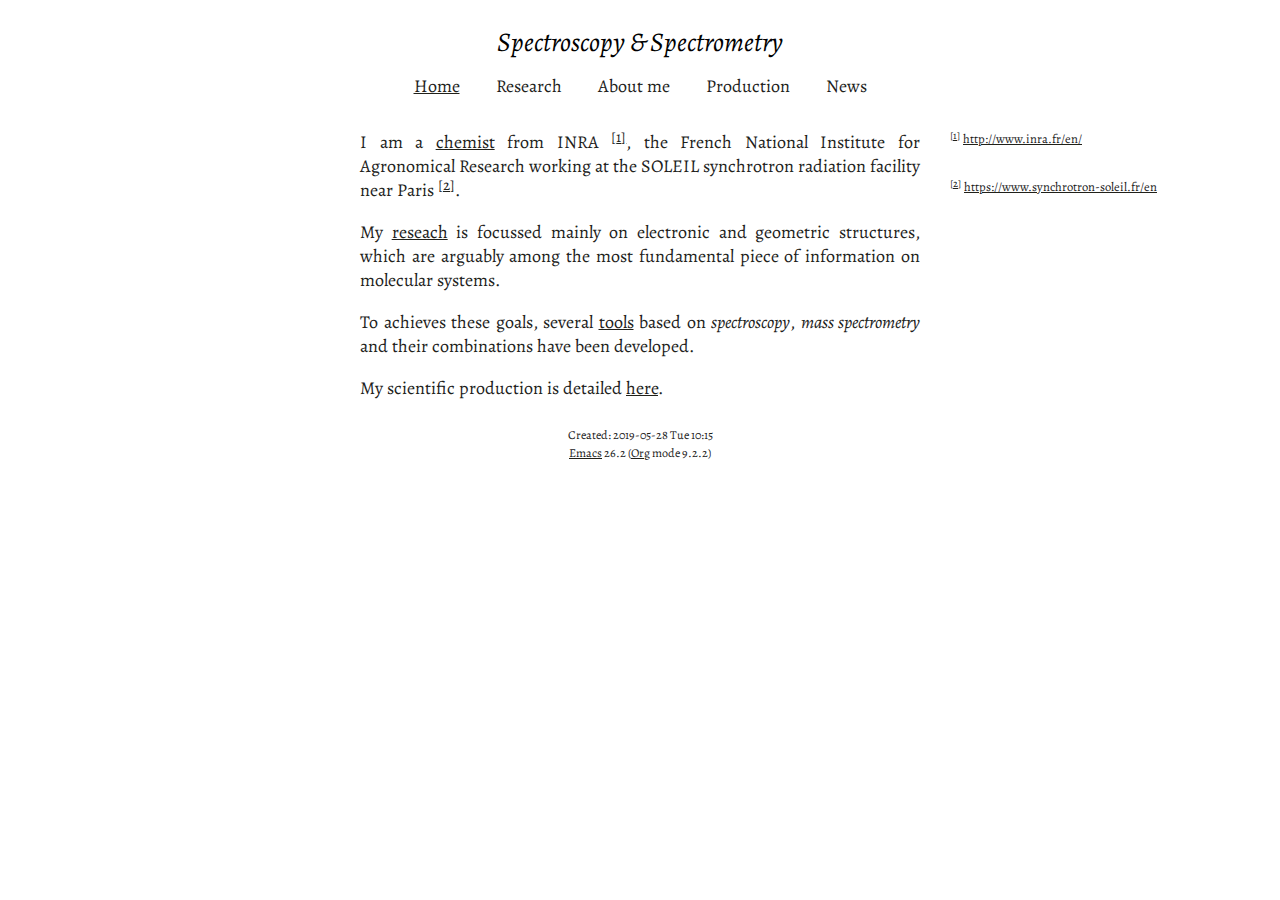
<file: index.html>
<!DOCTYPE html>
<html lang="en">
<head>
<!-- 2019-05-28 Tue 10:15 -->
<meta charset="utf-8">
<meta name="viewport" content="width=device-width, initial-scale=1">
<title>Alexandre Giuliani</title>
<meta name="generator" content="Org mode">
<style type="text/css">
 <!--/*--><![CDATA[/*><!--*/
  .title  { text-align: center;
             margin-bottom: .2em; }
  .subtitle { text-align: center;
              font-size: medium;
              font-weight: bold;
              margin-top:0; }
  .todo   { font-family: monospace; color: red; }
  .done   { font-family: monospace; color: green; }
  .priority { font-family: monospace; color: orange; }
  .tag    { background-color: #eee; font-family: monospace;
            padding: 2px; font-size: 80%; font-weight: normal; }
  .timestamp { color: #bebebe; }
  .timestamp-kwd { color: #5f9ea0; }
  .org-right  { margin-left: auto; margin-right: 0px;  text-align: right; }
  .org-left   { margin-left: 0px;  margin-right: auto; text-align: left; }
  .org-center { margin-left: auto; margin-right: auto; text-align: center; }
  .underline { text-decoration: underline; }
  #postamble p, #preamble p { font-size: 90%; margin: .2em; }
  p.verse { margin-left: 3%; }
  pre {
    border: 1px solid #ccc;
    box-shadow: 3px 3px 3px #eee;
    padding: 8pt;
    font-family: monospace;
    overflow: auto;
    margin: 1.2em;
  }
  pre.src {
    position: relative;
    overflow: visible;
    padding-top: 1.2em;
  }
  pre.src:before {
    display: none;
    position: absolute;
    background-color: white;
    top: -10px;
    right: 10px;
    padding: 3px;
    border: 1px solid black;
  }
  pre.src:hover:before { display: inline;}
  /* Languages per Org manual */
  pre.src-asymptote:before { content: 'Asymptote'; }
  pre.src-awk:before { content: 'Awk'; }
  pre.src-C:before { content: 'C'; }
  /* pre.src-C++ doesn't work in CSS */
  pre.src-clojure:before { content: 'Clojure'; }
  pre.src-css:before { content: 'CSS'; }
  pre.src-D:before { content: 'D'; }
  pre.src-ditaa:before { content: 'ditaa'; }
  pre.src-dot:before { content: 'Graphviz'; }
  pre.src-calc:before { content: 'Emacs Calc'; }
  pre.src-emacs-lisp:before { content: 'Emacs Lisp'; }
  pre.src-fortran:before { content: 'Fortran'; }
  pre.src-gnuplot:before { content: 'gnuplot'; }
  pre.src-haskell:before { content: 'Haskell'; }
  pre.src-hledger:before { content: 'hledger'; }
  pre.src-java:before { content: 'Java'; }
  pre.src-js:before { content: 'Javascript'; }
  pre.src-latex:before { content: 'LaTeX'; }
  pre.src-ledger:before { content: 'Ledger'; }
  pre.src-lisp:before { content: 'Lisp'; }
  pre.src-lilypond:before { content: 'Lilypond'; }
  pre.src-lua:before { content: 'Lua'; }
  pre.src-matlab:before { content: 'MATLAB'; }
  pre.src-mscgen:before { content: 'Mscgen'; }
  pre.src-ocaml:before { content: 'Objective Caml'; }
  pre.src-octave:before { content: 'Octave'; }
  pre.src-org:before { content: 'Org mode'; }
  pre.src-oz:before { content: 'OZ'; }
  pre.src-plantuml:before { content: 'Plantuml'; }
  pre.src-processing:before { content: 'Processing.js'; }
  pre.src-python:before { content: 'Python'; }
  pre.src-R:before { content: 'R'; }
  pre.src-ruby:before { content: 'Ruby'; }
  pre.src-sass:before { content: 'Sass'; }
  pre.src-scheme:before { content: 'Scheme'; }
  pre.src-screen:before { content: 'Gnu Screen'; }
  pre.src-sed:before { content: 'Sed'; }
  pre.src-sh:before { content: 'shell'; }
  pre.src-sql:before { content: 'SQL'; }
  pre.src-sqlite:before { content: 'SQLite'; }
  /* additional languages in org.el's org-babel-load-languages alist */
  pre.src-forth:before { content: 'Forth'; }
  pre.src-io:before { content: 'IO'; }
  pre.src-J:before { content: 'J'; }
  pre.src-makefile:before { content: 'Makefile'; }
  pre.src-maxima:before { content: 'Maxima'; }
  pre.src-perl:before { content: 'Perl'; }
  pre.src-picolisp:before { content: 'Pico Lisp'; }
  pre.src-scala:before { content: 'Scala'; }
  pre.src-shell:before { content: 'Shell Script'; }
  pre.src-ebnf2ps:before { content: 'ebfn2ps'; }
  /* additional language identifiers per "defun org-babel-execute"
       in ob-*.el */
  pre.src-cpp:before  { content: 'C++'; }
  pre.src-abc:before  { content: 'ABC'; }
  pre.src-coq:before  { content: 'Coq'; }
  pre.src-groovy:before  { content: 'Groovy'; }
  /* additional language identifiers from org-babel-shell-names in
     ob-shell.el: ob-shell is the only babel language using a lambda to put
     the execution function name together. */
  pre.src-bash:before  { content: 'bash'; }
  pre.src-csh:before  { content: 'csh'; }
  pre.src-ash:before  { content: 'ash'; }
  pre.src-dash:before  { content: 'dash'; }
  pre.src-ksh:before  { content: 'ksh'; }
  pre.src-mksh:before  { content: 'mksh'; }
  pre.src-posh:before  { content: 'posh'; }
  /* Additional Emacs modes also supported by the LaTeX listings package */
  pre.src-ada:before { content: 'Ada'; }
  pre.src-asm:before { content: 'Assembler'; }
  pre.src-caml:before { content: 'Caml'; }
  pre.src-delphi:before { content: 'Delphi'; }
  pre.src-html:before { content: 'HTML'; }
  pre.src-idl:before { content: 'IDL'; }
  pre.src-mercury:before { content: 'Mercury'; }
  pre.src-metapost:before { content: 'MetaPost'; }
  pre.src-modula-2:before { content: 'Modula-2'; }
  pre.src-pascal:before { content: 'Pascal'; }
  pre.src-ps:before { content: 'PostScript'; }
  pre.src-prolog:before { content: 'Prolog'; }
  pre.src-simula:before { content: 'Simula'; }
  pre.src-tcl:before { content: 'tcl'; }
  pre.src-tex:before { content: 'TeX'; }
  pre.src-plain-tex:before { content: 'Plain TeX'; }
  pre.src-verilog:before { content: 'Verilog'; }
  pre.src-vhdl:before { content: 'VHDL'; }
  pre.src-xml:before { content: 'XML'; }
  pre.src-nxml:before { content: 'XML'; }
  /* add a generic configuration mode; LaTeX export needs an additional
     (add-to-list 'org-latex-listings-langs '(conf " ")) in .emacs */
  pre.src-conf:before { content: 'Configuration File'; }

  table { border-collapse:collapse; }
  caption.t-above { caption-side: top; }
  caption.t-bottom { caption-side: bottom; }
  td, th { vertical-align:top;  }
  th.org-right  { text-align: center;  }
  th.org-left   { text-align: center;   }
  th.org-center { text-align: center; }
  td.org-right  { text-align: right;  }
  td.org-left   { text-align: left;   }
  td.org-center { text-align: center; }
  dt { font-weight: bold; }
  .footpara { display: inline; }
  .footdef  { margin-bottom: 1em; }
  .figure { padding: 1em; }
  .figure p { text-align: center; }
  .equation-container {
    display: table;
    text-align: center;
    width: 100%;
  }
  .equation {
    vertical-align: middle;
  }
  .equation-label {
    display: table-cell;
    text-align: right;
    vertical-align: middle;
  }
  .inlinetask {
    padding: 10px;
    border: 2px solid gray;
    margin: 10px;
    background: #ffffcc;
  }
  #org-div-home-and-up
   { text-align: right; font-size: 70%; white-space: nowrap; }
  textarea { overflow-x: auto; }
  .linenr { font-size: smaller }
  .code-highlighted { background-color: #ffff00; }
  .org-info-js_info-navigation { border-style: none; }
  #org-info-js_console-label
    { font-size: 10px; font-weight: bold; white-space: nowrap; }
  .org-info-js_search-highlight
    { background-color: #ffff00; color: #000000; font-weight: bold; }
  .org-svg { width: 90%; }
  /*]]>*/-->
</style>
<link rel="icon" type="image/png" href="img/favicon-32x32.png" sizes="32x32" />
<script src='https://ajax.googleapis.com/ajax/libs/jquery/2.2.0/jquery.min.js'></script>
<script src='js/blog.js'></script>
<link rel='stylesheet' type='text/css' href='css/style.css'>
<script async src="https://www.googletagmanager.com/gtag/js?id=UA-132913317-1"></script>
<script>
window.dataLayer = window.dataLayer || [];
function gtag(){dataLayer.push(arguments);}
gtag('js', new Date());
gtag('config', 'UA-132913317-1');
</script>
<script type="text/javascript">
/*
@licstart  The following is the entire license notice for the
JavaScript code in this tag.

Copyright (C) 2012-2019 Free Software Foundation, Inc.

The JavaScript code in this tag is free software: you can
redistribute it and/or modify it under the terms of the GNU
General Public License (GNU GPL) as published by the Free Software
Foundation, either version 3 of the License, or (at your option)
any later version.  The code is distributed WITHOUT ANY WARRANTY;
without even the implied warranty of MERCHANTABILITY or FITNESS
FOR A PARTICULAR PURPOSE.  See the GNU GPL for more details.

As additional permission under GNU GPL version 3 section 7, you
may distribute non-source (e.g., minimized or compacted) forms of
that code without the copy of the GNU GPL normally required by
section 4, provided you include this license notice and a URL
through which recipients can access the Corresponding Source.


@licend  The above is the entire license notice
for the JavaScript code in this tag.
*/
<!--/*--><![CDATA[/*><!--*/
 function CodeHighlightOn(elem, id)
 {
   var target = document.getElementById(id);
   if(null != target) {
     elem.cacheClassElem = elem.className;
     elem.cacheClassTarget = target.className;
     target.className = "code-highlighted";
     elem.className   = "code-highlighted";
   }
 }
 function CodeHighlightOff(elem, id)
 {
   var target = document.getElementById(id);
   if(elem.cacheClassElem)
     elem.className = elem.cacheClassElem;
   if(elem.cacheClassTarget)
     target.className = elem.cacheClassTarget;
 }
/*]]>*///-->
</script>
</head>
<body>
<div id="content">
<h1 class="title">Alexandre Giuliani
<br>
<span class="subtitle">Spectroscopy &amp; Spectrometry</span>
</h1>
<div class="navbar">
  <ul>
    <li class="dropdown">
       <a class="active" href="https://ajgiuliani.github.io/index.html"
class="drobtn">Home</a>
       <div class="dropdown-content">
       </div>
    </li>
    <li class="dropdown">
       <a href="https://ajgiuliani.github.io/research.html"
class="drobtn">Research</a>
       <div class="dropdown-content">
          <a href="https://ajgiuliani.github.io/research.html#sec:interplay">Electronic structure</a>
	  <a href="https://ajgiuliani.github.io/research.html#sec:noncov">Non covalent interactions</a>
	  <a href="https://ajgiuliani.github.io/research.html#sec:structchem">Structural chemistry </a>
	  <a href="https://ajgiuliani.github.io/tools.html">Tools</a>
	  <a href="https://ajgiuliani.github.io/colleagues.html">Colleagues</a>
       </div>
    </li>
    <li class="dropdown">
       <a href="https://ajgiuliani.github.io/about.html"
class="drobtn">About me</a>
       <div class="dropdown-content">
       </div>
    </li>
    <li class="dropdown">
       <a href="https://ajgiuliani.github.io/production.html"
class="drobtn">Production</a>
       <div class="dropdown-content">
       <a href="https://ajgiuliani.github.io/production.html#sec:publications">Publications</a>
       <a href="https://ajgiuliani.github.io/production.html#sec:proceedings">Proceedings</a>
       <a href="https://ajgiuliani.github.io/production.html#sec:patents">Patents </a>
       <a href="https://ajgiuliani.github.io/production.html#sec:chapters">Book chapters </a>
       <a href="https://ajgiuliani.github.io/production.html#sec:oral_comm">Oral communications </a>
       <a href="https://ajgiuliani.github.io/production.html#sec:posters">Posters </a>
       <a href="https://ajgiuliani.github.io/production.html#sec:outreach">Outreach </a>
       </div>
    </li>
    <li class="dropdown">
       <a href="https://ajgiuliani.github.io/news.html"
class="drobtn">News</a>
       <div class="dropdown-content">
       </div>
    </li>
  </ul>
</div>


<p>
I am a <a href="https://ajgiuliani.github.io/about.html">chemist</a> from INRA <sup><a id="fnr.1" class="footref" href="#fn.1">1</a></sup>, the French National Institute for Agronomical Research working at the SOLEIL synchrotron radiation facility near Paris <sup><a id="fnr.2" class="footref" href="#fn.2">2</a></sup>. 
</p>


<p>
My <a href="https://ajgiuliani.github.io/research.html">reseach</a> is focussed mainly on electronic and geometric structures, which are arguably among the most fundamental piece of information on molecular systems.
</p>

<p>
To achieves these goals, several <a href="https://ajgiuliani.github.io/research.html#sec:newtools">tools</a> based on <i>spectroscopy</i>, <i>mass spectrometry</i> and their combinations have been developed.
</p>

<p>
My scientific production is detailed <a href="https://ajgiuliani.github.io/production.html">here</a>.
</p>
<div id="footnotes">
<h2 class="footnotes">Footnotes: </h2>
<div id="text-footnotes">

<div class="footdef"><sup><a id="fn.1" class="footnum" href="#fnr.1">1</a></sup> <div class="footpara"><p class="footpara">
<a href="http://www.inra.fr/en/">http://www.inra.fr/en/</a>
</p></div></div>

<div class="footdef"><sup><a id="fn.2" class="footnum" href="#fnr.2">2</a></sup> <div class="footpara"><p class="footpara">
<a href="https://www.synchrotron-soleil.fr/en">https://www.synchrotron-soleil.fr/en</a>
</p></div></div>


</div>
</div></div>
<div id="postamble" class="status">
<p class="date">Created: 2019-05-28 Tue 10:15</p>
<p class="creator"><a href="https://www.gnu.org/software/emacs/">Emacs</a> 26.2 (<a href="https://orgmode.org">Org</a> mode 9.2.2)</p>
<p class="validation"><a href="http://validator.w3.org/check?uri=referer">Validate</a></p>
</div>
</body>
</html>
</file>
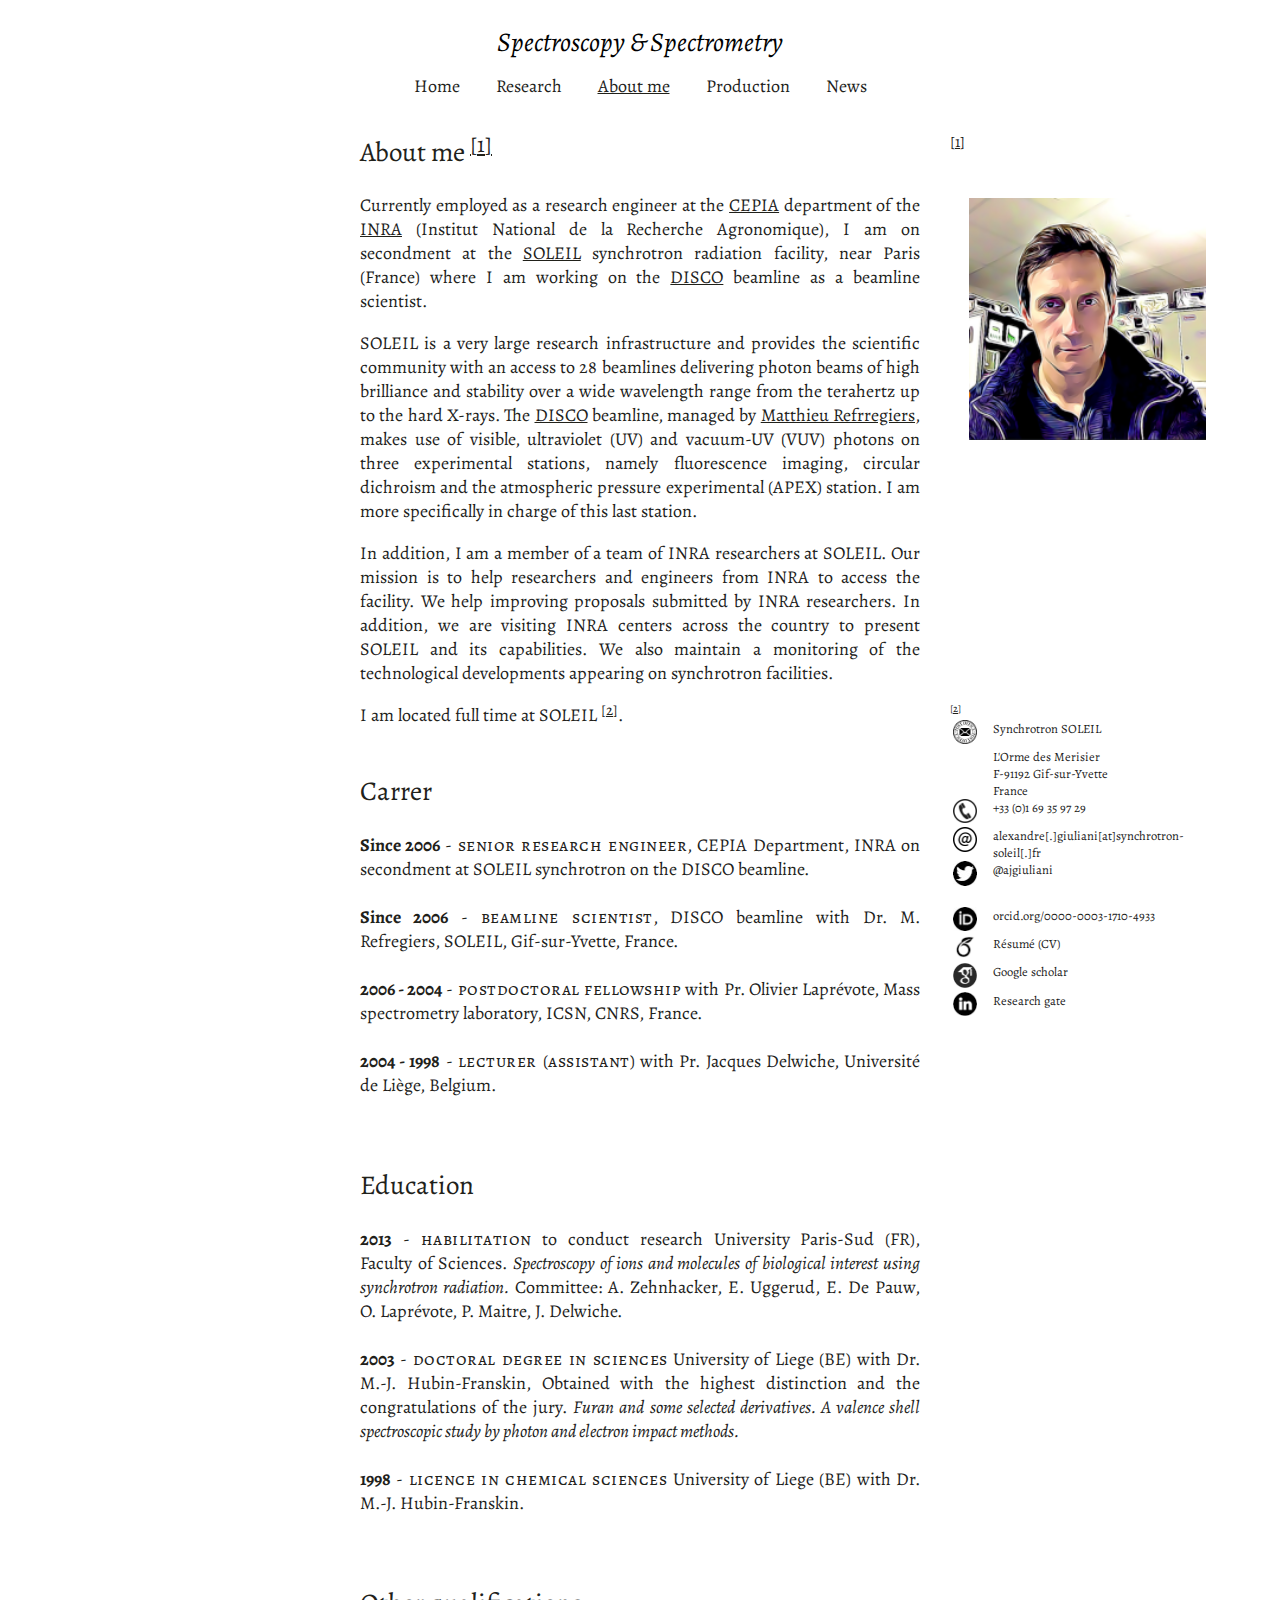
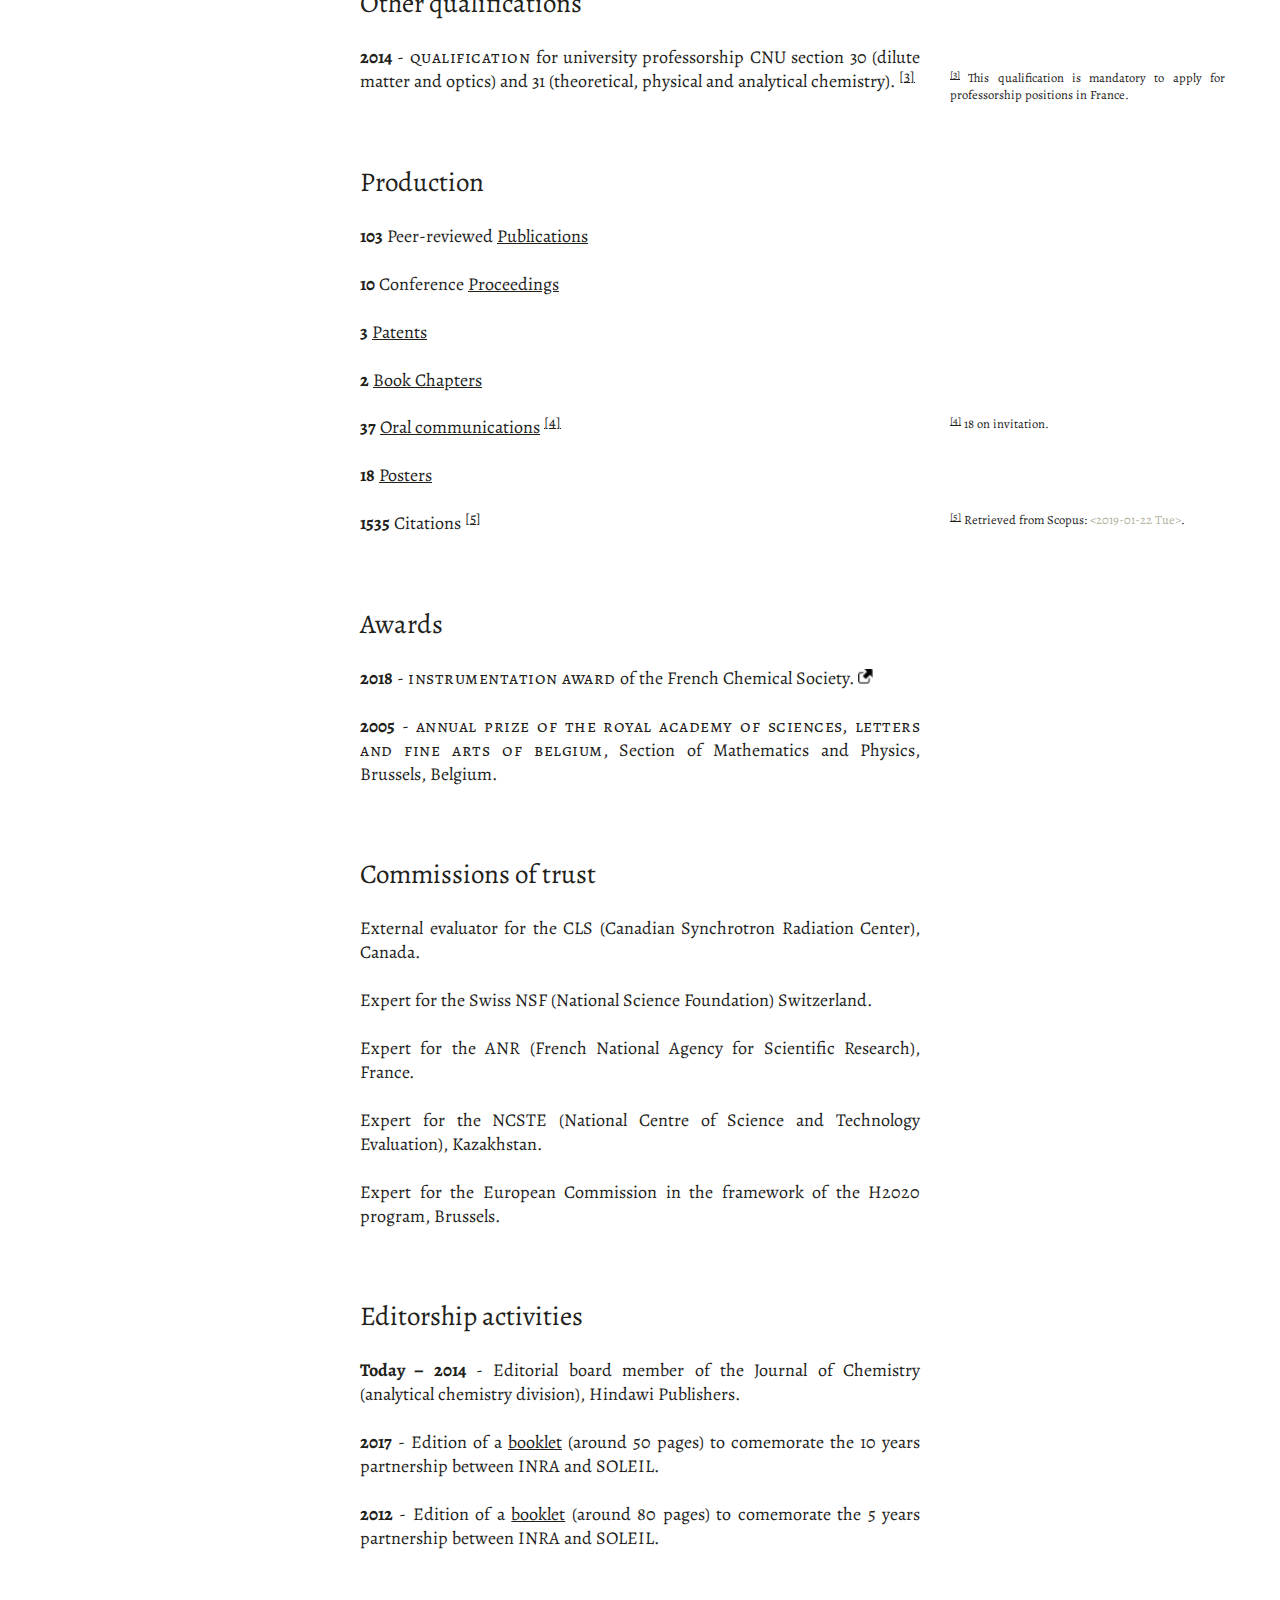
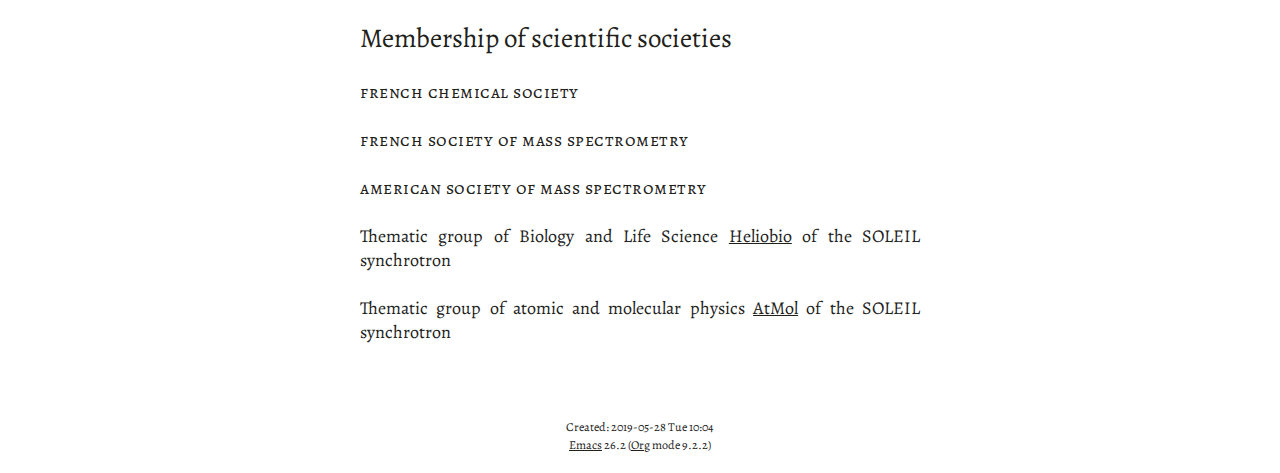
<file: about.html>
<!DOCTYPE html>
<html lang="en">
<head>
<!-- 2019-05-28 Tue 10:04 -->
<meta charset="utf-8">
<meta name="viewport" content="width=device-width, initial-scale=1">
<title>Alexandre Giuliani</title>
<meta name="generator" content="Org mode">
<style type="text/css">
 <!--/*--><![CDATA[/*><!--*/
  .title  { text-align: center;
             margin-bottom: .2em; }
  .subtitle { text-align: center;
              font-size: medium;
              font-weight: bold;
              margin-top:0; }
  .todo   { font-family: monospace; color: red; }
  .done   { font-family: monospace; color: green; }
  .priority { font-family: monospace; color: orange; }
  .tag    { background-color: #eee; font-family: monospace;
            padding: 2px; font-size: 80%; font-weight: normal; }
  .timestamp { color: #bebebe; }
  .timestamp-kwd { color: #5f9ea0; }
  .org-right  { margin-left: auto; margin-right: 0px;  text-align: right; }
  .org-left   { margin-left: 0px;  margin-right: auto; text-align: left; }
  .org-center { margin-left: auto; margin-right: auto; text-align: center; }
  .underline { text-decoration: underline; }
  #postamble p, #preamble p { font-size: 90%; margin: .2em; }
  p.verse { margin-left: 3%; }
  pre {
    border: 1px solid #ccc;
    box-shadow: 3px 3px 3px #eee;
    padding: 8pt;
    font-family: monospace;
    overflow: auto;
    margin: 1.2em;
  }
  pre.src {
    position: relative;
    overflow: visible;
    padding-top: 1.2em;
  }
  pre.src:before {
    display: none;
    position: absolute;
    background-color: white;
    top: -10px;
    right: 10px;
    padding: 3px;
    border: 1px solid black;
  }
  pre.src:hover:before { display: inline;}
  /* Languages per Org manual */
  pre.src-asymptote:before { content: 'Asymptote'; }
  pre.src-awk:before { content: 'Awk'; }
  pre.src-C:before { content: 'C'; }
  /* pre.src-C++ doesn't work in CSS */
  pre.src-clojure:before { content: 'Clojure'; }
  pre.src-css:before { content: 'CSS'; }
  pre.src-D:before { content: 'D'; }
  pre.src-ditaa:before { content: 'ditaa'; }
  pre.src-dot:before { content: 'Graphviz'; }
  pre.src-calc:before { content: 'Emacs Calc'; }
  pre.src-emacs-lisp:before { content: 'Emacs Lisp'; }
  pre.src-fortran:before { content: 'Fortran'; }
  pre.src-gnuplot:before { content: 'gnuplot'; }
  pre.src-haskell:before { content: 'Haskell'; }
  pre.src-hledger:before { content: 'hledger'; }
  pre.src-java:before { content: 'Java'; }
  pre.src-js:before { content: 'Javascript'; }
  pre.src-latex:before { content: 'LaTeX'; }
  pre.src-ledger:before { content: 'Ledger'; }
  pre.src-lisp:before { content: 'Lisp'; }
  pre.src-lilypond:before { content: 'Lilypond'; }
  pre.src-lua:before { content: 'Lua'; }
  pre.src-matlab:before { content: 'MATLAB'; }
  pre.src-mscgen:before { content: 'Mscgen'; }
  pre.src-ocaml:before { content: 'Objective Caml'; }
  pre.src-octave:before { content: 'Octave'; }
  pre.src-org:before { content: 'Org mode'; }
  pre.src-oz:before { content: 'OZ'; }
  pre.src-plantuml:before { content: 'Plantuml'; }
  pre.src-processing:before { content: 'Processing.js'; }
  pre.src-python:before { content: 'Python'; }
  pre.src-R:before { content: 'R'; }
  pre.src-ruby:before { content: 'Ruby'; }
  pre.src-sass:before { content: 'Sass'; }
  pre.src-scheme:before { content: 'Scheme'; }
  pre.src-screen:before { content: 'Gnu Screen'; }
  pre.src-sed:before { content: 'Sed'; }
  pre.src-sh:before { content: 'shell'; }
  pre.src-sql:before { content: 'SQL'; }
  pre.src-sqlite:before { content: 'SQLite'; }
  /* additional languages in org.el's org-babel-load-languages alist */
  pre.src-forth:before { content: 'Forth'; }
  pre.src-io:before { content: 'IO'; }
  pre.src-J:before { content: 'J'; }
  pre.src-makefile:before { content: 'Makefile'; }
  pre.src-maxima:before { content: 'Maxima'; }
  pre.src-perl:before { content: 'Perl'; }
  pre.src-picolisp:before { content: 'Pico Lisp'; }
  pre.src-scala:before { content: 'Scala'; }
  pre.src-shell:before { content: 'Shell Script'; }
  pre.src-ebnf2ps:before { content: 'ebfn2ps'; }
  /* additional language identifiers per "defun org-babel-execute"
       in ob-*.el */
  pre.src-cpp:before  { content: 'C++'; }
  pre.src-abc:before  { content: 'ABC'; }
  pre.src-coq:before  { content: 'Coq'; }
  pre.src-groovy:before  { content: 'Groovy'; }
  /* additional language identifiers from org-babel-shell-names in
     ob-shell.el: ob-shell is the only babel language using a lambda to put
     the execution function name together. */
  pre.src-bash:before  { content: 'bash'; }
  pre.src-csh:before  { content: 'csh'; }
  pre.src-ash:before  { content: 'ash'; }
  pre.src-dash:before  { content: 'dash'; }
  pre.src-ksh:before  { content: 'ksh'; }
  pre.src-mksh:before  { content: 'mksh'; }
  pre.src-posh:before  { content: 'posh'; }
  /* Additional Emacs modes also supported by the LaTeX listings package */
  pre.src-ada:before { content: 'Ada'; }
  pre.src-asm:before { content: 'Assembler'; }
  pre.src-caml:before { content: 'Caml'; }
  pre.src-delphi:before { content: 'Delphi'; }
  pre.src-html:before { content: 'HTML'; }
  pre.src-idl:before { content: 'IDL'; }
  pre.src-mercury:before { content: 'Mercury'; }
  pre.src-metapost:before { content: 'MetaPost'; }
  pre.src-modula-2:before { content: 'Modula-2'; }
  pre.src-pascal:before { content: 'Pascal'; }
  pre.src-ps:before { content: 'PostScript'; }
  pre.src-prolog:before { content: 'Prolog'; }
  pre.src-simula:before { content: 'Simula'; }
  pre.src-tcl:before { content: 'tcl'; }
  pre.src-tex:before { content: 'TeX'; }
  pre.src-plain-tex:before { content: 'Plain TeX'; }
  pre.src-verilog:before { content: 'Verilog'; }
  pre.src-vhdl:before { content: 'VHDL'; }
  pre.src-xml:before { content: 'XML'; }
  pre.src-nxml:before { content: 'XML'; }
  /* add a generic configuration mode; LaTeX export needs an additional
     (add-to-list 'org-latex-listings-langs '(conf " ")) in .emacs */
  pre.src-conf:before { content: 'Configuration File'; }

  table { border-collapse:collapse; }
  caption.t-above { caption-side: top; }
  caption.t-bottom { caption-side: bottom; }
  td, th { vertical-align:top;  }
  th.org-right  { text-align: center;  }
  th.org-left   { text-align: center;   }
  th.org-center { text-align: center; }
  td.org-right  { text-align: right;  }
  td.org-left   { text-align: left;   }
  td.org-center { text-align: center; }
  dt { font-weight: bold; }
  .footpara { display: inline; }
  .footdef  { margin-bottom: 1em; }
  .figure { padding: 1em; }
  .figure p { text-align: center; }
  .equation-container {
    display: table;
    text-align: center;
    width: 100%;
  }
  .equation {
    vertical-align: middle;
  }
  .equation-label {
    display: table-cell;
    text-align: right;
    vertical-align: middle;
  }
  .inlinetask {
    padding: 10px;
    border: 2px solid gray;
    margin: 10px;
    background: #ffffcc;
  }
  #org-div-home-and-up
   { text-align: right; font-size: 70%; white-space: nowrap; }
  textarea { overflow-x: auto; }
  .linenr { font-size: smaller }
  .code-highlighted { background-color: #ffff00; }
  .org-info-js_info-navigation { border-style: none; }
  #org-info-js_console-label
    { font-size: 10px; font-weight: bold; white-space: nowrap; }
  .org-info-js_search-highlight
    { background-color: #ffff00; color: #000000; font-weight: bold; }
  .org-svg { width: 90%; }
  /*]]>*/-->
</style>
<link rel="icon" type="image/png" href="img/favicon-32x32.png" sizes="32x32" />
<script src='https://ajax.googleapis.com/ajax/libs/jquery/2.2.0/jquery.min.js'></script>
<script src='js/blog.js'></script>
<link rel='stylesheet' type='text/css' href='css/style.css'>
<script async src="https://www.googletagmanager.com/gtag/js?id=UA-132913317-1"></script>
<script>
window.dataLayer = window.dataLayer || [];
function gtag(){dataLayer.push(arguments);}
gtag('js', new Date());
gtag('config', 'UA-132913317-1');
</script>
<script type="text/javascript">
/*
@licstart  The following is the entire license notice for the
JavaScript code in this tag.

Copyright (C) 2012-2019 Free Software Foundation, Inc.

The JavaScript code in this tag is free software: you can
redistribute it and/or modify it under the terms of the GNU
General Public License (GNU GPL) as published by the Free Software
Foundation, either version 3 of the License, or (at your option)
any later version.  The code is distributed WITHOUT ANY WARRANTY;
without even the implied warranty of MERCHANTABILITY or FITNESS
FOR A PARTICULAR PURPOSE.  See the GNU GPL for more details.

As additional permission under GNU GPL version 3 section 7, you
may distribute non-source (e.g., minimized or compacted) forms of
that code without the copy of the GNU GPL normally required by
section 4, provided you include this license notice and a URL
through which recipients can access the Corresponding Source.


@licend  The above is the entire license notice
for the JavaScript code in this tag.
*/
<!--/*--><![CDATA[/*><!--*/
 function CodeHighlightOn(elem, id)
 {
   var target = document.getElementById(id);
   if(null != target) {
     elem.cacheClassElem = elem.className;
     elem.cacheClassTarget = target.className;
     target.className = "code-highlighted";
     elem.className   = "code-highlighted";
   }
 }
 function CodeHighlightOff(elem, id)
 {
   var target = document.getElementById(id);
   if(elem.cacheClassElem)
     elem.className = elem.cacheClassElem;
   if(elem.cacheClassTarget)
     target.className = elem.cacheClassTarget;
 }
/*]]>*///-->
</script>
</head>
<body>
<div id="content">
<h1 class="title">Alexandre Giuliani
<br>
<span class="subtitle">Spectroscopy &amp; Spectrometry</span>
</h1>
<div class="navbar">
  <ul>
    <li class="dropdown">
       <a  href="https://ajgiuliani.github.io/index.html"
class="drobtn">Home</a>
       <div class="dropdown-content">
       </div>
    </li>
    <li class="dropdown">
       <a href="https://ajgiuliani.github.io/research.html"
class="drobtn">Research</a>
       <div class="dropdown-content">
          <a href="#sec:interplay">Electronic structure</a>
	  <a href="#sec:noncov">Non covalent interactions</a>
	  <a href="#sec:structchem">Structural chemistry </a>
	  <a href="https://ajgiuliani.github.io/tools.html">Tools</a>
	  <a href="https://ajgiuliani.github.io/colleagues.html">Colleagues</a>
       </div>
    </li>
    <li class="dropdown">
       <a class="active" href="https://ajgiuliani.github.io/about.html"
class="drobtn">About me</a>
       <div class="dropdown-content">
       </div>
    </li>
    <li class="dropdown">
       <a href="https://ajgiuliani.github.io/production.html"
class="drobtn">Production</a>
       <div class="dropdown-content">
       <a href="https://ajgiuliani.github.io/production.html#sec:publications">Publications</a>
       <a href="https://ajgiuliani.github.io/production.html#sec:proceedings">Proceedings</a>
       <a href="https://ajgiuliani.github.io/production.html#sec:patents">Patents </a>
       <a href="https://ajgiuliani.github.io/production.html#sec:chapters">Book chapters </a>
       <a href="https://ajgiuliani.github.io/production.html#sec:oral_comm">Oral communications </a>
       <a href="https://ajgiuliani.github.io/production.html#sec:posters">Posters </a>
       <a href="https://ajgiuliani.github.io/production.html#sec:outreach">Outreach </a>
       </div>
    </li>
    <li class="dropdown">
       <a href="https://ajgiuliani.github.io/news.html"
class="drobtn">News</a>
       <div class="dropdown-content">
       </div>
    </li>
  </ul>
</div>

<div id="outline-container-orgafb6700" class="outline-2">
<h2 id="sec:about">About me  <sup><a id="fnr.1" class="footref" href="#fn.1">1</a></sup></h2>
<div class="outline-text-2" id="text-sec:about">
<p>
Currently employed as a research engineer at the <a href="http://www.cepia.inra.fr/en">CEPIA</a> department of the  <a href="http://www.inra.fr/en/Scientists-Students">INRA</a> (Institut National de la Recherche Agronomique), I am on secondment at the <a href="https://www.synchrotron-soleil.fr/en">SOLEIL</a> synchrotron radiation facility, near Paris (France) where I am working on the <a href="https://www.synchrotron-soleil.fr/en/beamlines/disco">DISCO</a> beamline as a beamline scientist.
</p>

<p>
SOLEIL is a very large research infrastructure and provides the scientific community with an access to 28 beamlines delivering photon beams of high brilliance and stability over a wide wavelength range from the terahertz up to the hard X-rays. The <a href="https://www.synchrotron-soleil.fr/en/beamlines/disco">DISCO</a> beamline, managed by <a href="https://cv.archives-ouvertes.fr/matthieu-refregiers">Matthieu Refrregiers</a>, makes use of visible, ultraviolet (UV) and vacuum-UV (VUV) photons on three experimental stations, namely fluorescence imaging, circular dichroism and the atmospheric pressure experimental (APEX) station. I am more specifically in charge of this last station.
</p>

<p>
In addition, I am a member of a team of INRA researchers at SOLEIL. Our mission is to help researchers and engineers from INRA to access the facility. We help improving proposals submitted by INRA researchers. In addition, we are visiting INRA centers across the country to present SOLEIL and its capabilities. We also maintain a monitoring of the technological developments appearing on synchrotron facilities.
</p>

<p>
I am located full time at SOLEIL <sup><a id="fnr.2" class="footref" href="#fn.2">2</a></sup>.
<br>
<br>
</p>
</div>
</div>

<div id="outline-container-org198b1f1" class="outline-2">
<h2 id="sec:career">Carrer</h2>
<div class="outline-text-2" id="text-sec:career">
</div>
<div id="outline-container-org59c62bf" class="outline-4">
<h4 id="org59c62bf"><b>Since 2006</b> - <span class="underline">Senior Research Engineer</span>, CEPIA Department, INRA on secondment at SOLEIL synchrotron on the DISCO beamline.</h4>
</div>
<div id="outline-container-orga34e6d4" class="outline-4">
<h4 id="orga34e6d4"><b>Since 2006</b> - <span class="underline">Beamline scientist</span>, DISCO beamline with Dr. M. Refregiers, SOLEIL, Gif-sur-Yvette, France.</h4>
</div>
<div id="outline-container-org92e47c3" class="outline-4">
<h4 id="org92e47c3"><b>2006 - 2004</b> - <span class="underline">Postdoctoral fellowship</span> with Pr. Olivier Laprévote, Mass spectrometry laboratory, ICSN, CNRS, France.</h4>
</div>
<div id="outline-container-org8f63a45" class="outline-4">
<h4 id="org8f63a45"><b>2004 - 1998</b> - <span class="underline">Lecturer (Assistant)</span> with Pr. Jacques Delwiche, Université de Liège, Belgium.</h4>
<div class="outline-text-4" id="text-org8f63a45">
<p>
<br>
</p>
</div>
</div>
</div>
<div id="outline-container-orgf57918b" class="outline-2">
<h2 id="sec:edu">Education</h2>
<div class="outline-text-2" id="text-sec:edu">
</div>
<div id="outline-container-org8ece87c" class="outline-4">
<h4 id="org8ece87c"><b>2013</b> - <span class="underline">Habilitation</span> to conduct research University Paris-Sud (FR), Faculty of Sciences. <i>Spectroscopy of ions and molecules of biological interest using synchrotron radiation.</i> Committee: A. Zehnhacker, E. Uggerud, E. De Pauw, O. Laprévote, P. Maitre, J. Delwiche.</h4>
</div>
<div id="outline-container-org080dde7" class="outline-4">
<h4 id="org080dde7"><b>2003</b> - <span class="underline">Doctoral degree in Sciences</span> University of Liege (BE) with Dr. M.-J. Hubin-Franskin, Obtained with the highest distinction and the congratulations of the jury. <i>Furan and some selected derivatives. A valence shell spectroscopic study by photon and electron impact methods.</i></h4>
</div>
<div id="outline-container-orgcd9dd99" class="outline-4">
<h4 id="orgcd9dd99"><b>1998</b> - <span class="underline">Licence in Chemical Sciences</span> University of Liege (BE) with Dr. M.-J. Hubin-Franskin.</h4>
<div class="outline-text-4" id="text-orgcd9dd99">
<p>
<br>
</p>
</div>
</div>
</div>
<div id="outline-container-org4037765" class="outline-2">
<h2 id="sec:otherqual">Other qualifications</h2>
<div class="outline-text-2" id="text-sec:otherqual">
</div>
<div id="outline-container-org37b59cb" class="outline-4">
<h4 id="org37b59cb"><b>2014</b> - <span class="underline">Qualification</span> for university professorship CNU section 30 (dilute matter and optics) and 31 (theoretical, physical and analytical chemistry). <sup><a id="fnr.3" class="footref" href="#fn.3">3</a></sup></h4>
<div class="outline-text-4" id="text-org37b59cb">
<p>
<br>
</p>
</div>
</div>
</div>
<div id="outline-container-org701a7bf" class="outline-2">
<h2 id="sec:prod">Production</h2>
<div class="outline-text-2" id="text-sec:prod">
</div>
<div id="outline-container-org481142c" class="outline-4">
<h4 id="org481142c"><b>103</b> Peer-reviewed <a href="production.html#sec:publications">Publications</a></h4>
</div>
<div id="outline-container-orgd5d97e7" class="outline-4">
<h4 id="orgd5d97e7"><b>10</b> Conference <a href="production.html#sec:proceedings">Proceedings</a></h4>
</div>
<div id="outline-container-org8ce3b13" class="outline-4">
<h4 id="org8ce3b13"><b>3</b> <a href="production.html#sec:patents">Patents</a></h4>
</div>
<div id="outline-container-org3660d6f" class="outline-4">
<h4 id="org3660d6f"><b>2</b> <a href="production.html#sec:chapters">Book Chapters</a></h4>
</div>
<div id="outline-container-orgaa48905" class="outline-4">
<h4 id="orgaa48905"><b>37</b> <a href="production.html#sec:oral_comm">Oral communications</a> <sup><a id="fnr.4" class="footref" href="#fn.4">4</a></sup></h4>
</div>
<div id="outline-container-orgcc0f02f" class="outline-4">
<h4 id="orgcc0f02f"><b>18</b> <a href="production.html#sec:posters">Posters</a></h4>
</div>
<div id="outline-container-org627bcfa" class="outline-4">
<h4 id="org627bcfa"><b>1535</b> Citations <sup><a id="fnr.5" class="footref" href="#fn.5">5</a></sup></h4>
<div class="outline-text-4" id="text-org627bcfa">
<p>
<br>
</p>
</div>
</div>
</div>
<div id="outline-container-orgf74983b" class="outline-2">
<h2 id="sec:awards">Awards</h2>
<div class="outline-text-2" id="text-sec:awards">
</div>
<div id="outline-container-org81011c0" class="outline-4">
<h4 id="org81011c0"><b>2018</b> - <span class="underline">Instrumentation award</span> of the French Chemical Society. <a href="http://www.societechimiquedefrance.fr/Laureats-898.html"><img src="img/external_link.png" alt="external_link.png"></a></h4>
</div>

<div id="outline-container-org6e3524a" class="outline-4">
<h4 id="org6e3524a"><b>2005</b> - <span class="underline">Annual prize of the Royal Academy of Sciences, Letters and Fine Arts of Belgium</span>, Section of Mathematics and Physics, Brussels, Belgium.</h4>
<div class="outline-text-4" id="text-org6e3524a">
<p>
<br>
</p>
</div>
</div>
</div>
<div id="outline-container-org35db048" class="outline-2">
<h2 id="sec:trust">Commissions of trust</h2>
<div class="outline-text-2" id="text-sec:trust">
</div>
<div id="outline-container-org42ffde0" class="outline-4">
<h4 id="org42ffde0">External evaluator for the CLS (Canadian Synchrotron Radiation Center), Canada.</h4>
</div>

<div id="outline-container-org82246d3" class="outline-4">
<h4 id="org82246d3">Expert for the Swiss NSF (National Science Foundation) Switzerland.</h4>
</div>

<div id="outline-container-orge4b78d7" class="outline-4">
<h4 id="orge4b78d7">Expert for the ANR (French National Agency for Scientific Research), France.</h4>
</div>

<div id="outline-container-org6e2ee87" class="outline-4">
<h4 id="org6e2ee87">Expert for the NCSTE (National Centre of Science and Technology Evaluation), Kazakhstan.</h4>
</div>

<div id="outline-container-org9f00338" class="outline-4">
<h4 id="org9f00338">Expert for the European Commission in the framework of the H2020 program, Brussels.</h4>
<div class="outline-text-4" id="text-org9f00338">
<p>
<br>
</p>
</div>
</div>
</div>
<div id="outline-container-orga8627e9" class="outline-2">
<h2 id="sec:edit">Editorship activities</h2>
<div class="outline-text-2" id="text-sec:edit">
</div>

<div id="outline-container-org7ea5f37" class="outline-4">
<h4 id="org7ea5f37"><b>Today – 2014</b> - Editorial board member of the Journal of Chemistry (analytical chemistry division), Hindawi Publishers.</h4>
</div>

<div id="outline-container-org1b4abd0" class="outline-4">
<h4 id="org1b4abd0"><b>2017</b> - Edition of a <a href="https://www.synchrotron-soleil.fr/fr/actualites/10-ans-de-collaboration-inrasoleil">booklet</a> (around 50 pages) to comemorate the 10 years partnership between INRA and SOLEIL.</h4>
</div>

<div id="outline-container-orga792323" class="outline-4">
<h4 id="orga792323"><b>2012</b> - Edition of a <a href="http://inra.dam.front.pad.brainsonic.com/ressources/afile/226391-52870-resource-5-ans-de-partenariat-avec-soleil-edition-2012.html">booklet</a> (around 80 pages) to comemorate the 5 years partnership between INRA and SOLEIL.</h4>
<div class="outline-text-4" id="text-orga792323">
<p>
<br>
</p>
</div>
</div>
</div>
<div id="outline-container-org81850fc" class="outline-2">
<h2 id="sec:soc">Membership of scientific societies</h2>
<div class="outline-text-2" id="text-sec:soc">
</div>
<div id="outline-container-org260a50e" class="outline-4">
<h4 id="org260a50e"><span class="underline">French Chemical Society</span></h4>
</div>

<div id="outline-container-org6d385d0" class="outline-4">
<h4 id="org6d385d0"><span class="underline">French Society of Mass Spectrometry</span></h4>
</div>

<div id="outline-container-org4df6389" class="outline-4">
<h4 id="org4df6389"><span class="underline">American Society of Mass Spectrometry</span></h4>
</div>

<div id="outline-container-org7ee7777" class="outline-4">
<h4 id="org7ee7777">Thematic group of Biology and Life Science <a href="https://www.synchrotron-soleil.fr/en/research/house-research/biology-health-heliobio">Heliobio</a> of the SOLEIL synchrotron</h4>
</div>

<div id="outline-container-org22c441d" class="outline-4">
<h4 id="org22c441d">Thematic group of atomic and molecular physics <a href="https://www.synchrotron-soleil.fr/en/research/house-research/atomic-and-molecular-physics-dilute-matter-universe-science">AtMol</a> of the SOLEIL synchrotron</h4>
<div class="outline-text-4" id="text-org22c441d">
<p>
<br>
</p>
</div>
</div>
</div>
<div id="footnotes">
<h2 class="footnotes">Footnotes: </h2>
<div id="text-footnotes">

<div class="footdef"><sup><a id="fn.1" class="footnum" href="#fnr.1">1</a></sup> <div class="footpara"><div id="org583a23d" class="figure">
<p><img src="img/cartoonized_ID.png" alt="cartoonized_ID.png" title="MS and MS/MS" style="float:center;;">
</p>
</div></div></div>

<div class="footdef"><sup><a id="fn.2" class="footnum" href="#fnr.2">2</a></sup> <div class="footpara"><table>


<colgroup>
<col  class="org-left">

<col  class="org-left">

<col  class="org-left">
</colgroup>
<tbody>
<tr>
<td class="org-left"><img src="img/stamp_logo_small.png" alt="stamp_logo_small.png"></td>
<td class="org-left">&#xa0;</td>
<td class="org-left">Synchrotron SOLEIL</td>
</tr>

<tr>
<td class="org-left">&#xa0;</td>
<td class="org-left">&#xa0;</td>
<td class="org-left">L'Orme  des  Merisier</td>
</tr>

<tr>
<td class="org-left">&#xa0;</td>
<td class="org-left">&#xa0;</td>
<td class="org-left">F-91192 Gif-sur-Yvette</td>
</tr>

<tr>
<td class="org-left">&#xa0;</td>
<td class="org-left">&#xa0;</td>
<td class="org-left">France</td>
</tr>

<tr>
<td class="org-left"><img src="img/phone-logo_small.png" alt="phone-logo_small.png"></td>
<td class="org-left">&#xa0;</td>
<td class="org-left">+33 (0)1 69 35 97 29</td>
</tr>

<tr>
<td class="org-left"><a href="mailto:alexandre.giuliani@synchrotron-soleil.fr"><img src="img/logo_at_small.png" alt="logo_at_small.png"></a></td>
<td class="org-left">&#xa0;</td>
<td class="org-left">alexandre[.]giuliani[at]synchrotron-soleil[.]fr</td>
</tr>

<tr>
<td class="org-left"><a href="https://twitter.com/ajgiuliani"><img src="img/logo_twitter_small.jpg" alt="logo_twitter_small.jpg"></a></td>
<td class="org-left">&#xa0;</td>
<td class="org-left">@ajgiuliani</td>
</tr>

<tr>
<td class="org-left">&#xa0;</td>
<td class="org-left">&#xa0;</td>
<td class="org-left">&#xa0;</td>
</tr>

<tr>
<td class="org-left"><a href="https://orcid.org/0000-0003-1710-4933"><img src="img/orcid_logo_small.jpg" alt="orcid_logo_small.jpg"></a></td>
<td class="org-left">&#xa0;</td>
<td class="org-left">orcid.org/0000-0003-1710-4933</td>
</tr>

<tr>
<td class="org-left"><a href="https://www.overleaf.com/read/vyrmkrxmszrx"><img src="img/overleaf-small.png" alt="overleaf-small.png"></a></td>
<td class="org-left">&#xa0;</td>
<td class="org-left">Résumé (CV)</td>
</tr>

<tr>
<td class="org-left"><a href="https://scholar.google.fr/citations?user=cJXZs_kAAAAJ&amp;hl=fr&amp;oi=ao"><img src="img/google_scholar_logo_small.png" alt="google_scholar_logo_small.png"></a></td>
<td class="org-left">&#xa0;</td>
<td class="org-left">Google scholar</td>
</tr>

<tr>
<td class="org-left"><a href="https://fr.linkedin.com/in/alexandre-giuliani-4a55b34a"><img src="img/linkedin-logo_small.png" alt="linkedin-logo_small.png"></a></td>
<td class="org-left">&#xa0;</td>
<td class="org-left">Research gate</td>
</tr>

<tr>
<td class="org-left">&#xa0;</td>
<td class="org-left">&#xa0;</td>
<td class="org-left">&#xa0;</td>
</tr>
</tbody>
</table></div></div>

<div class="footdef"><sup><a id="fn.3" class="footnum" href="#fnr.3">3</a></sup> <div class="footpara"><p class="footpara">
This qualification is mandatory to apply for professorship positions in France.
</p></div></div>

<div class="footdef"><sup><a id="fn.4" class="footnum" href="#fnr.4">4</a></sup> <div class="footpara"><p class="footpara">
18 on invitation.
</p></div></div>

<div class="footdef"><sup><a id="fn.5" class="footnum" href="#fnr.5">5</a></sup> <div class="footpara"><p class="footpara">
Retrieved from Scopus: <span class="timestamp-wrapper"><span class="timestamp">&lt;2019-01-22 Tue&gt;</span></span>.
</p></div></div>


</div>
</div></div>
<div id="postamble" class="status">
<p class="date">Created: 2019-05-28 Tue 10:04</p>
<p class="creator"><a href="https://www.gnu.org/software/emacs/">Emacs</a> 26.2 (<a href="https://orgmode.org">Org</a> mode 9.2.2)</p>
<p class="validation"><a href="http://validator.w3.org/check?uri=referer">Validate</a></p>
</div>
</body>
</html>
</file>
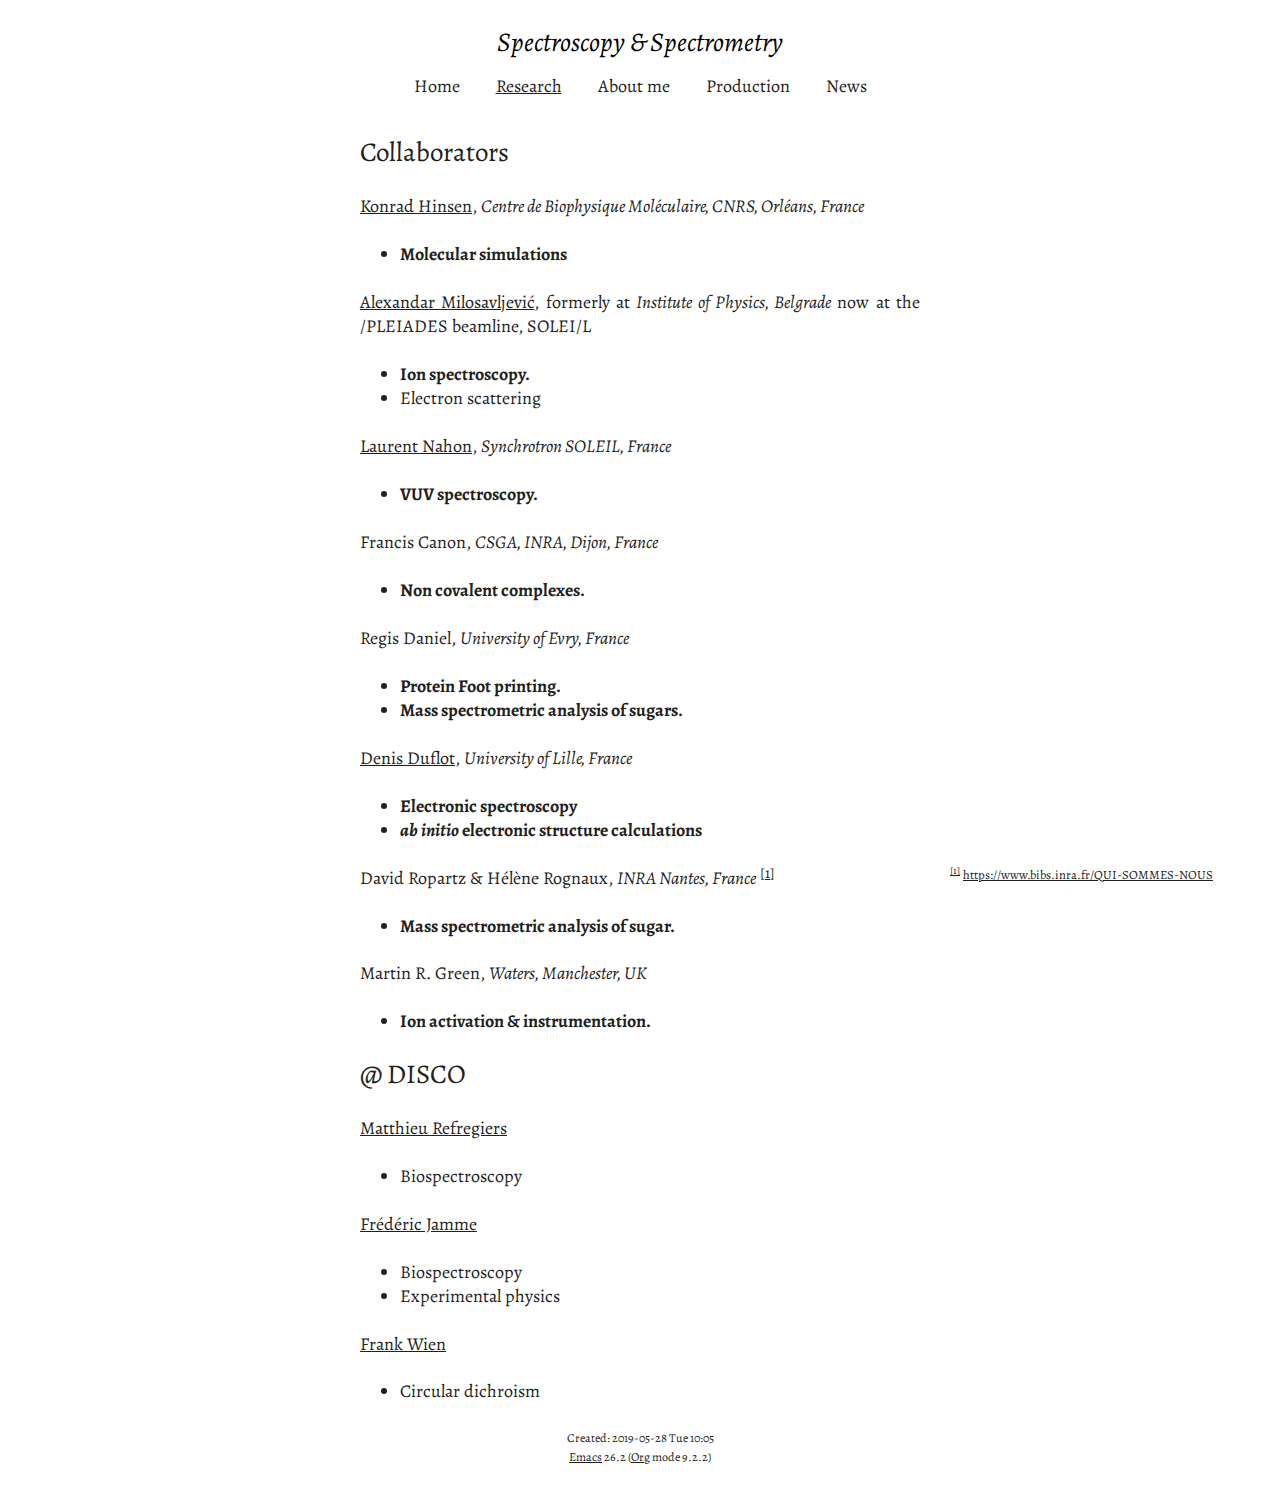
<file: colleagues.html>
<!DOCTYPE html>
<html lang="en">
<head>
<!-- 2019-05-28 Tue 10:05 -->
<meta charset="utf-8">
<meta name="viewport" content="width=device-width, initial-scale=1">
<title>Alexandre Giuliani</title>
<meta name="generator" content="Org mode">
<style type="text/css">
 <!--/*--><![CDATA[/*><!--*/
  .title  { text-align: center;
             margin-bottom: .2em; }
  .subtitle { text-align: center;
              font-size: medium;
              font-weight: bold;
              margin-top:0; }
  .todo   { font-family: monospace; color: red; }
  .done   { font-family: monospace; color: green; }
  .priority { font-family: monospace; color: orange; }
  .tag    { background-color: #eee; font-family: monospace;
            padding: 2px; font-size: 80%; font-weight: normal; }
  .timestamp { color: #bebebe; }
  .timestamp-kwd { color: #5f9ea0; }
  .org-right  { margin-left: auto; margin-right: 0px;  text-align: right; }
  .org-left   { margin-left: 0px;  margin-right: auto; text-align: left; }
  .org-center { margin-left: auto; margin-right: auto; text-align: center; }
  .underline { text-decoration: underline; }
  #postamble p, #preamble p { font-size: 90%; margin: .2em; }
  p.verse { margin-left: 3%; }
  pre {
    border: 1px solid #ccc;
    box-shadow: 3px 3px 3px #eee;
    padding: 8pt;
    font-family: monospace;
    overflow: auto;
    margin: 1.2em;
  }
  pre.src {
    position: relative;
    overflow: visible;
    padding-top: 1.2em;
  }
  pre.src:before {
    display: none;
    position: absolute;
    background-color: white;
    top: -10px;
    right: 10px;
    padding: 3px;
    border: 1px solid black;
  }
  pre.src:hover:before { display: inline;}
  /* Languages per Org manual */
  pre.src-asymptote:before { content: 'Asymptote'; }
  pre.src-awk:before { content: 'Awk'; }
  pre.src-C:before { content: 'C'; }
  /* pre.src-C++ doesn't work in CSS */
  pre.src-clojure:before { content: 'Clojure'; }
  pre.src-css:before { content: 'CSS'; }
  pre.src-D:before { content: 'D'; }
  pre.src-ditaa:before { content: 'ditaa'; }
  pre.src-dot:before { content: 'Graphviz'; }
  pre.src-calc:before { content: 'Emacs Calc'; }
  pre.src-emacs-lisp:before { content: 'Emacs Lisp'; }
  pre.src-fortran:before { content: 'Fortran'; }
  pre.src-gnuplot:before { content: 'gnuplot'; }
  pre.src-haskell:before { content: 'Haskell'; }
  pre.src-hledger:before { content: 'hledger'; }
  pre.src-java:before { content: 'Java'; }
  pre.src-js:before { content: 'Javascript'; }
  pre.src-latex:before { content: 'LaTeX'; }
  pre.src-ledger:before { content: 'Ledger'; }
  pre.src-lisp:before { content: 'Lisp'; }
  pre.src-lilypond:before { content: 'Lilypond'; }
  pre.src-lua:before { content: 'Lua'; }
  pre.src-matlab:before { content: 'MATLAB'; }
  pre.src-mscgen:before { content: 'Mscgen'; }
  pre.src-ocaml:before { content: 'Objective Caml'; }
  pre.src-octave:before { content: 'Octave'; }
  pre.src-org:before { content: 'Org mode'; }
  pre.src-oz:before { content: 'OZ'; }
  pre.src-plantuml:before { content: 'Plantuml'; }
  pre.src-processing:before { content: 'Processing.js'; }
  pre.src-python:before { content: 'Python'; }
  pre.src-R:before { content: 'R'; }
  pre.src-ruby:before { content: 'Ruby'; }
  pre.src-sass:before { content: 'Sass'; }
  pre.src-scheme:before { content: 'Scheme'; }
  pre.src-screen:before { content: 'Gnu Screen'; }
  pre.src-sed:before { content: 'Sed'; }
  pre.src-sh:before { content: 'shell'; }
  pre.src-sql:before { content: 'SQL'; }
  pre.src-sqlite:before { content: 'SQLite'; }
  /* additional languages in org.el's org-babel-load-languages alist */
  pre.src-forth:before { content: 'Forth'; }
  pre.src-io:before { content: 'IO'; }
  pre.src-J:before { content: 'J'; }
  pre.src-makefile:before { content: 'Makefile'; }
  pre.src-maxima:before { content: 'Maxima'; }
  pre.src-perl:before { content: 'Perl'; }
  pre.src-picolisp:before { content: 'Pico Lisp'; }
  pre.src-scala:before { content: 'Scala'; }
  pre.src-shell:before { content: 'Shell Script'; }
  pre.src-ebnf2ps:before { content: 'ebfn2ps'; }
  /* additional language identifiers per "defun org-babel-execute"
       in ob-*.el */
  pre.src-cpp:before  { content: 'C++'; }
  pre.src-abc:before  { content: 'ABC'; }
  pre.src-coq:before  { content: 'Coq'; }
  pre.src-groovy:before  { content: 'Groovy'; }
  /* additional language identifiers from org-babel-shell-names in
     ob-shell.el: ob-shell is the only babel language using a lambda to put
     the execution function name together. */
  pre.src-bash:before  { content: 'bash'; }
  pre.src-csh:before  { content: 'csh'; }
  pre.src-ash:before  { content: 'ash'; }
  pre.src-dash:before  { content: 'dash'; }
  pre.src-ksh:before  { content: 'ksh'; }
  pre.src-mksh:before  { content: 'mksh'; }
  pre.src-posh:before  { content: 'posh'; }
  /* Additional Emacs modes also supported by the LaTeX listings package */
  pre.src-ada:before { content: 'Ada'; }
  pre.src-asm:before { content: 'Assembler'; }
  pre.src-caml:before { content: 'Caml'; }
  pre.src-delphi:before { content: 'Delphi'; }
  pre.src-html:before { content: 'HTML'; }
  pre.src-idl:before { content: 'IDL'; }
  pre.src-mercury:before { content: 'Mercury'; }
  pre.src-metapost:before { content: 'MetaPost'; }
  pre.src-modula-2:before { content: 'Modula-2'; }
  pre.src-pascal:before { content: 'Pascal'; }
  pre.src-ps:before { content: 'PostScript'; }
  pre.src-prolog:before { content: 'Prolog'; }
  pre.src-simula:before { content: 'Simula'; }
  pre.src-tcl:before { content: 'tcl'; }
  pre.src-tex:before { content: 'TeX'; }
  pre.src-plain-tex:before { content: 'Plain TeX'; }
  pre.src-verilog:before { content: 'Verilog'; }
  pre.src-vhdl:before { content: 'VHDL'; }
  pre.src-xml:before { content: 'XML'; }
  pre.src-nxml:before { content: 'XML'; }
  /* add a generic configuration mode; LaTeX export needs an additional
     (add-to-list 'org-latex-listings-langs '(conf " ")) in .emacs */
  pre.src-conf:before { content: 'Configuration File'; }

  table { border-collapse:collapse; }
  caption.t-above { caption-side: top; }
  caption.t-bottom { caption-side: bottom; }
  td, th { vertical-align:top;  }
  th.org-right  { text-align: center;  }
  th.org-left   { text-align: center;   }
  th.org-center { text-align: center; }
  td.org-right  { text-align: right;  }
  td.org-left   { text-align: left;   }
  td.org-center { text-align: center; }
  dt { font-weight: bold; }
  .footpara { display: inline; }
  .footdef  { margin-bottom: 1em; }
  .figure { padding: 1em; }
  .figure p { text-align: center; }
  .equation-container {
    display: table;
    text-align: center;
    width: 100%;
  }
  .equation {
    vertical-align: middle;
  }
  .equation-label {
    display: table-cell;
    text-align: right;
    vertical-align: middle;
  }
  .inlinetask {
    padding: 10px;
    border: 2px solid gray;
    margin: 10px;
    background: #ffffcc;
  }
  #org-div-home-and-up
   { text-align: right; font-size: 70%; white-space: nowrap; }
  textarea { overflow-x: auto; }
  .linenr { font-size: smaller }
  .code-highlighted { background-color: #ffff00; }
  .org-info-js_info-navigation { border-style: none; }
  #org-info-js_console-label
    { font-size: 10px; font-weight: bold; white-space: nowrap; }
  .org-info-js_search-highlight
    { background-color: #ffff00; color: #000000; font-weight: bold; }
  .org-svg { width: 90%; }
  /*]]>*/-->
</style>
<link rel="icon" type="image/png" href="img/favicon-32x32.png" sizes="32x32" />
<script src='https://ajax.googleapis.com/ajax/libs/jquery/2.2.0/jquery.min.js'></script>
<script src='js/blog.js'></script>
<link rel='stylesheet' type='text/css' href='css/style.css'>
<script async src="https://www.googletagmanager.com/gtag/js?id=UA-132913317-1"></script>
<script>
window.dataLayer = window.dataLayer || [];
function gtag(){dataLayer.push(arguments);}
gtag('js', new Date());
gtag('config', 'UA-132913317-1');
</script>
<script type="text/javascript">
/*
@licstart  The following is the entire license notice for the
JavaScript code in this tag.

Copyright (C) 2012-2019 Free Software Foundation, Inc.

The JavaScript code in this tag is free software: you can
redistribute it and/or modify it under the terms of the GNU
General Public License (GNU GPL) as published by the Free Software
Foundation, either version 3 of the License, or (at your option)
any later version.  The code is distributed WITHOUT ANY WARRANTY;
without even the implied warranty of MERCHANTABILITY or FITNESS
FOR A PARTICULAR PURPOSE.  See the GNU GPL for more details.

As additional permission under GNU GPL version 3 section 7, you
may distribute non-source (e.g., minimized or compacted) forms of
that code without the copy of the GNU GPL normally required by
section 4, provided you include this license notice and a URL
through which recipients can access the Corresponding Source.


@licend  The above is the entire license notice
for the JavaScript code in this tag.
*/
<!--/*--><![CDATA[/*><!--*/
 function CodeHighlightOn(elem, id)
 {
   var target = document.getElementById(id);
   if(null != target) {
     elem.cacheClassElem = elem.className;
     elem.cacheClassTarget = target.className;
     target.className = "code-highlighted";
     elem.className   = "code-highlighted";
   }
 }
 function CodeHighlightOff(elem, id)
 {
   var target = document.getElementById(id);
   if(elem.cacheClassElem)
     elem.className = elem.cacheClassElem;
   if(elem.cacheClassTarget)
     target.className = elem.cacheClassTarget;
 }
/*]]>*///-->
</script>
</head>
<body>
<div id="content">
<h1 class="title">Alexandre Giuliani
<br>
<span class="subtitle">Spectroscopy &amp; Spectrometry</span>
</h1>
<div class="navbar">
  <ul>
    <li class="dropdown">
       <a  href="https://ajgiuliani.github.io/index.html"
class="drobtn">Home</a>
       <div class="dropdown-content">
       </div>
    </li>
    <li class="dropdown">
       <a class="active" href="https://ajgiuliani.github.io/research.html"
class="drobtn">Research</a>
       <div class="dropdown-content">
          <a href="https://ajgiuliani.github.io/research.html#sec:interplay">Electronic structure</a>
	  <a href="https://ajgiuliani.github.io/research.html#sec:noncov">Non covalent interactions</a>
	  <a href="https://ajgiuliani.github.io/research.html#sec:structchem">Structural chemistry </a>
	  <a href="https://ajgiuliani.github.io/tools.html">Tools</a>
	  <a href="https://agiuilani.xyz/colleagues.html">Colleagues</a>
       </div>
    </li>
    <li class="dropdown">
       <a href="https://ajgiuliani.github.io/about.html"
class="drobtn">About me</a>
       <div class="dropdown-content"> 
       </div>
    </li>
    <li class="dropdown">
       <a href="https://ajgiuliani.github.io/production.html"
class="drobtn">Production</a>
       <div class="dropdown-content">
       <a href="https://ajgiuliani.github.io/production.html#sec:publications">Publications</a>
       <a href="https://ajgiuliani.github.io/production.html#sec:proceedings">Proceedings</a>
       <a href="https://ajgiuliani.github.io/production.html#sec:patents">Patents </a>
       <a href="https://ajgiuliani.github.io/production.html#sec:chapters">Book chapters </a>
       <a href="https://ajgiuliani.github.io/production.html#sec:oral_comm">Oral communications </a>
       <a href="https://ajgiuliani.github.io/production.html#sec:posters">Posters </a>
       <a href="https://ajgiuliani.github.io/production.html#sec:outreach">Outreach </a>
       </div>
    </li>
    <li class="dropdown">
       <a href="https://ajgiuliani.github.io/news.html"
class="drobtn">News</a>
       <div class="dropdown-content">
       </div>
    </li>
  </ul>
</div>

<div id="outline-container-orgadfd2f8" class="outline-2">
<h2 id="sec:collabs">Collaborators</h2>
<div class="outline-text-2" id="text-sec:collabs">
</div>

<div id="outline-container-org1e2df35" class="outline-4">
<h4 id="org1e2df35"><a href="https://khinsen.net/">Konrad Hinsen</a>, <i>Centre de Biophysique Moléculaire, CNRS, Orléans, France</i></h4>
<div class="outline-text-4" id="text-org1e2df35">
</div>
<ul class="org-ul">
<li><a id="org9965bd6"></a><b>Molecular simulations</b><br></li>
</ul>
</div>

<div id="outline-container-orga6ff811" class="outline-4">
<h4 id="orga6ff811"><a href="http://mail.ipb.ac.rs/~vraz/">Alexandar Milosavljević</a>, formerly at <i>Institute of Physics, Belgrade</i> now at the /PLEIADES beamline, SOLEI/L</h4>
<div class="outline-text-4" id="text-orga6ff811">
</div>
<ul class="org-ul">
<li><a id="org77d3c57"></a><b>Ion spectroscopy.</b><br></li>
<li><a id="org4bec1a9"></a>Electron scattering<br></li>
</ul>
</div>

<div id="outline-container-org09e441d" class="outline-4">
<h4 id="org09e441d"><a href="https://www.synchrotron-soleil.fr/fr/content/laurent-nahon">Laurent Nahon</a>, <i>Synchrotron SOLEIL, France</i></h4>
<div class="outline-text-4" id="text-org09e441d">
</div>
<ul class="org-ul">
<li><a id="org69f5203"></a><b>VUV spectroscopy.</b><br></li>
</ul>
</div>

<div id="outline-container-org7ac8a6c" class="outline-4">
<h4 id="org7ac8a6c">Francis Canon, <i>CSGA, INRA, Dijon, France</i></h4>
<div class="outline-text-4" id="text-org7ac8a6c">
</div>
<ul class="org-ul">
<li><a id="org2f5e6c5"></a><b>Non covalent complexes.</b><br></li>
</ul>
</div>

<div id="outline-container-org1cc9afd" class="outline-4">
<h4 id="org1cc9afd">Regis Daniel, <i>University of Evry, France</i></h4>
<div class="outline-text-4" id="text-org1cc9afd">
</div>
<ul class="org-ul">
<li><a id="org3ef8851"></a><b>Protein Foot printing.</b><br></li>
<li><a id="org754f513"></a><b>Mass spectrometric analysis of sugars.</b><br></li>
</ul>
</div>

<div id="outline-container-orgdaf60c4" class="outline-4">
<h4 id="orgdaf60c4"><a href="http://www.phlam.univ-lille1.fr/spip.php?article54">Denis Duflot</a>, <i>University of Lille, France</i></h4>
<div class="outline-text-4" id="text-orgdaf60c4">
</div>
<ul class="org-ul">
<li><a id="org9ada33a"></a><b>Electronic spectroscopy</b><br></li>
<li><a id="org758b5ef"></a><b><i>ab initio</i> electronic structure calculations</b><br></li>
</ul>
</div>

<div id="outline-container-org235c22f" class="outline-4">
<h4 id="org235c22f">David Ropartz &amp; Hélène Rognaux, <i>INRA Nantes, France</i> <sup><a id="fnr.1" class="footref" href="#fn.1">1</a></sup></h4>
<div class="outline-text-4" id="text-org235c22f">
</div>
<ul class="org-ul">
<li><a id="orgd467502"></a><b>Mass spectrometric analysis of sugar.</b><br></li>
</ul>
</div>

<div id="outline-container-org71b329a" class="outline-4">
<h4 id="org71b329a">Martin R. Green, <i>Waters, Manchester, UK</i></h4>
<div class="outline-text-4" id="text-org71b329a">
</div>
<ul class="org-ul">
<li><a id="orgb2fe7f1"></a><b>Ion activation &amp; instrumentation.</b><br></li>
</ul>
</div>
</div>
<div id="outline-container-org77017bc" class="outline-2">
<h2 id="sec:disco">@ DISCO</h2>
<div class="outline-text-2" id="text-sec:disco">
</div>
<div id="outline-container-org8fee23e" class="outline-4">
<h4 id="org8fee23e"><a href="https://cv.archives-ouvertes.fr/matthieu-refregiers">Matthieu Refregiers</a></h4>
<div class="outline-text-4" id="text-org8fee23e">
</div>
<ul class="org-ul">
<li><a id="org848f41b"></a>Biospectroscopy<br></li>
</ul>
</div>
<div id="outline-container-org5c16b68" class="outline-4">
<h4 id="org5c16b68"><a href="https://cv.archives-ouvertes.fr/frederic-jamme">Frédéric Jamme</a></h4>
<div class="outline-text-4" id="text-org5c16b68">
</div>
<ul class="org-ul">
<li><a id="orgd18cdcb"></a>Biospectroscopy<br></li>
<li><a id="orgc54325a"></a>Experimental physics<br></li>
</ul>
</div>
<div id="outline-container-org2fc68c7" class="outline-4">
<h4 id="org2fc68c7"><a href="https://www.synchrotron-soleil.fr/fr/lignes-de-lumiere/DISCO">Frank Wien</a></h4>
<div class="outline-text-4" id="text-org2fc68c7">
</div>
<ul class="org-ul">
<li><a id="orgebe98ad"></a>Circular dichroism<br></li>
</ul>
</div>
</div>
<div id="footnotes">
<h2 class="footnotes">Footnotes: </h2>
<div id="text-footnotes">

<div class="footdef"><sup><a id="fn.1" class="footnum" href="#fnr.1">1</a></sup> <div class="footpara"><p class="footpara">
<a href="https://www.bibs.inra.fr/QUI-SOMMES-NOUS">https://www.bibs.inra.fr/QUI-SOMMES-NOUS</a>
</p></div></div>


</div>
</div></div>
<div id="postamble" class="status">
<p class="date">Created: 2019-05-28 Tue 10:05</p>
<p class="creator"><a href="https://www.gnu.org/software/emacs/">Emacs</a> 26.2 (<a href="https://orgmode.org">Org</a> mode 9.2.2)</p>
<p class="validation"><a href="http://validator.w3.org/check?uri=referer">Validate</a></p>
</div>
</body>
</html>
</file>
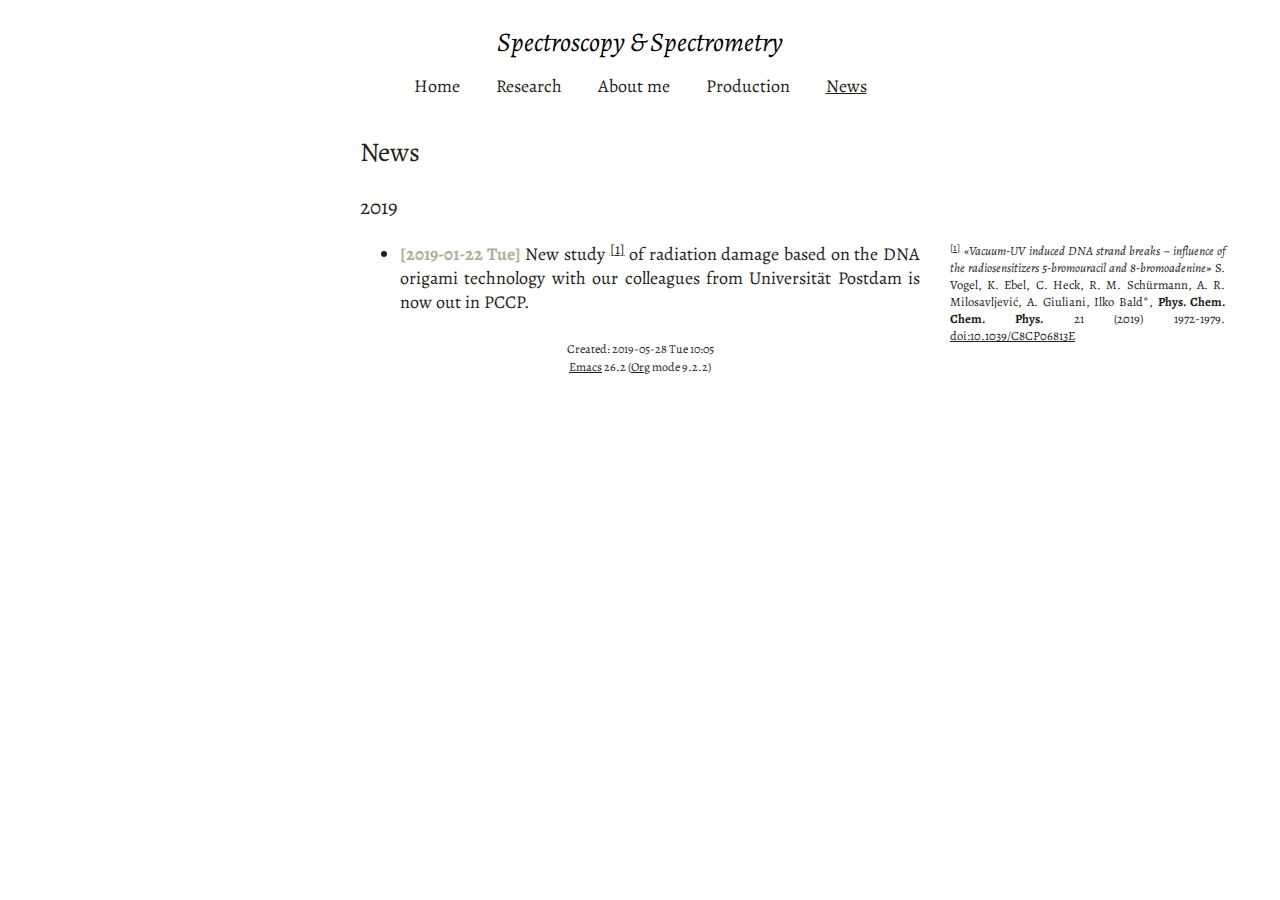
<file: news.html>
<!DOCTYPE html>
<html lang="en">
<head>
<!-- 2019-05-28 Tue 10:05 -->
<meta charset="utf-8">
<meta name="viewport" content="width=device-width, initial-scale=1">
<title>Alexandre Giuliani</title>
<meta name="generator" content="Org mode">
<style type="text/css">
 <!--/*--><![CDATA[/*><!--*/
  .title  { text-align: center;
             margin-bottom: .2em; }
  .subtitle { text-align: center;
              font-size: medium;
              font-weight: bold;
              margin-top:0; }
  .todo   { font-family: monospace; color: red; }
  .done   { font-family: monospace; color: green; }
  .priority { font-family: monospace; color: orange; }
  .tag    { background-color: #eee; font-family: monospace;
            padding: 2px; font-size: 80%; font-weight: normal; }
  .timestamp { color: #bebebe; }
  .timestamp-kwd { color: #5f9ea0; }
  .org-right  { margin-left: auto; margin-right: 0px;  text-align: right; }
  .org-left   { margin-left: 0px;  margin-right: auto; text-align: left; }
  .org-center { margin-left: auto; margin-right: auto; text-align: center; }
  .underline { text-decoration: underline; }
  #postamble p, #preamble p { font-size: 90%; margin: .2em; }
  p.verse { margin-left: 3%; }
  pre {
    border: 1px solid #ccc;
    box-shadow: 3px 3px 3px #eee;
    padding: 8pt;
    font-family: monospace;
    overflow: auto;
    margin: 1.2em;
  }
  pre.src {
    position: relative;
    overflow: visible;
    padding-top: 1.2em;
  }
  pre.src:before {
    display: none;
    position: absolute;
    background-color: white;
    top: -10px;
    right: 10px;
    padding: 3px;
    border: 1px solid black;
  }
  pre.src:hover:before { display: inline;}
  /* Languages per Org manual */
  pre.src-asymptote:before { content: 'Asymptote'; }
  pre.src-awk:before { content: 'Awk'; }
  pre.src-C:before { content: 'C'; }
  /* pre.src-C++ doesn't work in CSS */
  pre.src-clojure:before { content: 'Clojure'; }
  pre.src-css:before { content: 'CSS'; }
  pre.src-D:before { content: 'D'; }
  pre.src-ditaa:before { content: 'ditaa'; }
  pre.src-dot:before { content: 'Graphviz'; }
  pre.src-calc:before { content: 'Emacs Calc'; }
  pre.src-emacs-lisp:before { content: 'Emacs Lisp'; }
  pre.src-fortran:before { content: 'Fortran'; }
  pre.src-gnuplot:before { content: 'gnuplot'; }
  pre.src-haskell:before { content: 'Haskell'; }
  pre.src-hledger:before { content: 'hledger'; }
  pre.src-java:before { content: 'Java'; }
  pre.src-js:before { content: 'Javascript'; }
  pre.src-latex:before { content: 'LaTeX'; }
  pre.src-ledger:before { content: 'Ledger'; }
  pre.src-lisp:before { content: 'Lisp'; }
  pre.src-lilypond:before { content: 'Lilypond'; }
  pre.src-lua:before { content: 'Lua'; }
  pre.src-matlab:before { content: 'MATLAB'; }
  pre.src-mscgen:before { content: 'Mscgen'; }
  pre.src-ocaml:before { content: 'Objective Caml'; }
  pre.src-octave:before { content: 'Octave'; }
  pre.src-org:before { content: 'Org mode'; }
  pre.src-oz:before { content: 'OZ'; }
  pre.src-plantuml:before { content: 'Plantuml'; }
  pre.src-processing:before { content: 'Processing.js'; }
  pre.src-python:before { content: 'Python'; }
  pre.src-R:before { content: 'R'; }
  pre.src-ruby:before { content: 'Ruby'; }
  pre.src-sass:before { content: 'Sass'; }
  pre.src-scheme:before { content: 'Scheme'; }
  pre.src-screen:before { content: 'Gnu Screen'; }
  pre.src-sed:before { content: 'Sed'; }
  pre.src-sh:before { content: 'shell'; }
  pre.src-sql:before { content: 'SQL'; }
  pre.src-sqlite:before { content: 'SQLite'; }
  /* additional languages in org.el's org-babel-load-languages alist */
  pre.src-forth:before { content: 'Forth'; }
  pre.src-io:before { content: 'IO'; }
  pre.src-J:before { content: 'J'; }
  pre.src-makefile:before { content: 'Makefile'; }
  pre.src-maxima:before { content: 'Maxima'; }
  pre.src-perl:before { content: 'Perl'; }
  pre.src-picolisp:before { content: 'Pico Lisp'; }
  pre.src-scala:before { content: 'Scala'; }
  pre.src-shell:before { content: 'Shell Script'; }
  pre.src-ebnf2ps:before { content: 'ebfn2ps'; }
  /* additional language identifiers per "defun org-babel-execute"
       in ob-*.el */
  pre.src-cpp:before  { content: 'C++'; }
  pre.src-abc:before  { content: 'ABC'; }
  pre.src-coq:before  { content: 'Coq'; }
  pre.src-groovy:before  { content: 'Groovy'; }
  /* additional language identifiers from org-babel-shell-names in
     ob-shell.el: ob-shell is the only babel language using a lambda to put
     the execution function name together. */
  pre.src-bash:before  { content: 'bash'; }
  pre.src-csh:before  { content: 'csh'; }
  pre.src-ash:before  { content: 'ash'; }
  pre.src-dash:before  { content: 'dash'; }
  pre.src-ksh:before  { content: 'ksh'; }
  pre.src-mksh:before  { content: 'mksh'; }
  pre.src-posh:before  { content: 'posh'; }
  /* Additional Emacs modes also supported by the LaTeX listings package */
  pre.src-ada:before { content: 'Ada'; }
  pre.src-asm:before { content: 'Assembler'; }
  pre.src-caml:before { content: 'Caml'; }
  pre.src-delphi:before { content: 'Delphi'; }
  pre.src-html:before { content: 'HTML'; }
  pre.src-idl:before { content: 'IDL'; }
  pre.src-mercury:before { content: 'Mercury'; }
  pre.src-metapost:before { content: 'MetaPost'; }
  pre.src-modula-2:before { content: 'Modula-2'; }
  pre.src-pascal:before { content: 'Pascal'; }
  pre.src-ps:before { content: 'PostScript'; }
  pre.src-prolog:before { content: 'Prolog'; }
  pre.src-simula:before { content: 'Simula'; }
  pre.src-tcl:before { content: 'tcl'; }
  pre.src-tex:before { content: 'TeX'; }
  pre.src-plain-tex:before { content: 'Plain TeX'; }
  pre.src-verilog:before { content: 'Verilog'; }
  pre.src-vhdl:before { content: 'VHDL'; }
  pre.src-xml:before { content: 'XML'; }
  pre.src-nxml:before { content: 'XML'; }
  /* add a generic configuration mode; LaTeX export needs an additional
     (add-to-list 'org-latex-listings-langs '(conf " ")) in .emacs */
  pre.src-conf:before { content: 'Configuration File'; }

  table { border-collapse:collapse; }
  caption.t-above { caption-side: top; }
  caption.t-bottom { caption-side: bottom; }
  td, th { vertical-align:top;  }
  th.org-right  { text-align: center;  }
  th.org-left   { text-align: center;   }
  th.org-center { text-align: center; }
  td.org-right  { text-align: right;  }
  td.org-left   { text-align: left;   }
  td.org-center { text-align: center; }
  dt { font-weight: bold; }
  .footpara { display: inline; }
  .footdef  { margin-bottom: 1em; }
  .figure { padding: 1em; }
  .figure p { text-align: center; }
  .equation-container {
    display: table;
    text-align: center;
    width: 100%;
  }
  .equation {
    vertical-align: middle;
  }
  .equation-label {
    display: table-cell;
    text-align: right;
    vertical-align: middle;
  }
  .inlinetask {
    padding: 10px;
    border: 2px solid gray;
    margin: 10px;
    background: #ffffcc;
  }
  #org-div-home-and-up
   { text-align: right; font-size: 70%; white-space: nowrap; }
  textarea { overflow-x: auto; }
  .linenr { font-size: smaller }
  .code-highlighted { background-color: #ffff00; }
  .org-info-js_info-navigation { border-style: none; }
  #org-info-js_console-label
    { font-size: 10px; font-weight: bold; white-space: nowrap; }
  .org-info-js_search-highlight
    { background-color: #ffff00; color: #000000; font-weight: bold; }
  .org-svg { width: 90%; }
  /*]]>*/-->
</style>
<link rel="icon" type="image/png" href="img/favicon-32x32.png" sizes="32x32" />
<script src='https://ajax.googleapis.com/ajax/libs/jquery/2.2.0/jquery.min.js'></script>
<script src='js/blog.js'></script>
<link rel='stylesheet' type='text/css' href='css/style.css'>
<script async src="https://www.googletagmanager.com/gtag/js?id=UA-132913317-1"></script>
<script>
window.dataLayer = window.dataLayer || [];
function gtag(){dataLayer.push(arguments);}
gtag('js', new Date());
gtag('config', 'UA-132913317-1');
</script>
<script type="text/javascript">
/*
@licstart  The following is the entire license notice for the
JavaScript code in this tag.

Copyright (C) 2012-2019 Free Software Foundation, Inc.

The JavaScript code in this tag is free software: you can
redistribute it and/or modify it under the terms of the GNU
General Public License (GNU GPL) as published by the Free Software
Foundation, either version 3 of the License, or (at your option)
any later version.  The code is distributed WITHOUT ANY WARRANTY;
without even the implied warranty of MERCHANTABILITY or FITNESS
FOR A PARTICULAR PURPOSE.  See the GNU GPL for more details.

As additional permission under GNU GPL version 3 section 7, you
may distribute non-source (e.g., minimized or compacted) forms of
that code without the copy of the GNU GPL normally required by
section 4, provided you include this license notice and a URL
through which recipients can access the Corresponding Source.


@licend  The above is the entire license notice
for the JavaScript code in this tag.
*/
<!--/*--><![CDATA[/*><!--*/
 function CodeHighlightOn(elem, id)
 {
   var target = document.getElementById(id);
   if(null != target) {
     elem.cacheClassElem = elem.className;
     elem.cacheClassTarget = target.className;
     target.className = "code-highlighted";
     elem.className   = "code-highlighted";
   }
 }
 function CodeHighlightOff(elem, id)
 {
   var target = document.getElementById(id);
   if(elem.cacheClassElem)
     elem.className = elem.cacheClassElem;
   if(elem.cacheClassTarget)
     target.className = elem.cacheClassTarget;
 }
/*]]>*///-->
</script>
</head>
<body>
<div id="content">
<h1 class="title">Alexandre Giuliani
<br>
<span class="subtitle">Spectroscopy &amp; Spectrometry</span>
</h1>
<div class="navbar">
  <ul>
    <li class="dropdown">
       <a  href="https://ajgiuliani.github.io/index.html"
class="drobtn">Home</a>
       <div class="dropdown-content">
       </div>
    </li>
    <li class="dropdown">
       <a href="https://ajgiuliani.github.io/research.html"
class="drobtn">Research</a>
       <div class="dropdown-content">
          <a href="https://ajgiuliani.github.io/research.html#sec:interplay">Electronic structure</a>
	  <a href="https://ajgiuliani.github.io/research.html#sec:noncov">Non covalent interactions</a>
	  <a href="https://ajgiuliani.github.io/research.html#sec:structchem">Structural chemistry </a>
	  <a href="https://ajgiuliani.github.io/tools.html">Tools</a>
	  <a href="https://ajgiuliani.github.io/colleagues.html">Colleagues</a>
       </div>
    </li>
    <li class="dropdown">
       <a href="https://ajgiuliani.github.io/about.html"
class="drobtn">About me</a>
       <div class="dropdown-content">
       </div>
    </li>
    <li class="dropdown">
       <a href="https://ajgiuliani.github.io/production.html"
class="drobtn">Production</a>
       <div class="dropdown-content">
       <a href="https://ajgiuliani.github.io/production.html#sec:publications">Publications</a>
       <a href="https://ajgiuliani.github.io/production.html#sec:proceedings">Proceedings</a>
       <a href="https://ajgiuliani.github.io/production.html#sec:patents">Patents </a>
       <a href="https://ajgiuliani.github.io/production.html#sec:chapters">Book chapters </a>
       <a href="https://ajgiuliani.github.io/production.html#sec:oral_comm">Oral communications </a>
       <a href="https://ajgiuliani.github.io/production.html#sec:posters">Posters </a>
       <a href="https://ajgiuliani.github.io/production.html#sec:outreach">Outreach </a>
       </div>
    </li>
    <li class="dropdown">
       <a class="active" href="https://ajgiuliani.github.io/news.html"
class="drobtn">News</a>
       <div class="dropdown-content">
       </div>
    </li>
  </ul>
</div>

<div id="outline-container-org2294260" class="outline-2">
<h2 id="org2294260">News</h2>
<div class="outline-text-2" id="text-org2294260">
</div>
<div id="outline-container-orgf1a10da" class="outline-3">
<h3 id="orgf1a10da">2019</h3>
<div class="outline-text-3" id="text-orgf1a10da">
</div>
<ul class="org-ul">
<li><a id="org4855e9e"></a><b><span class="timestamp-wrapper"><span class="timestamp">[2019-01-22 Tue]</span></span></b> New study <sup><a id="fnr.1" class="footref" href="#fn.1">1</a></sup> of radiation damage based on the DNA origami technology with our colleagues from Universität Postdam is now out in PCCP.<br></li>
</ul>
</div>
</div>
<div id="footnotes">
<h2 class="footnotes">Footnotes: </h2>
<div id="text-footnotes">

<div class="footdef"><sup><a id="fn.1" class="footnum" href="#fnr.1">1</a></sup> <div class="footpara"><p class="footpara">
<i>«Vacuum-UV induced DNA strand breaks – influence of the radiosensitizers 5-bromouracil and 8-bromoadenine»</i>  S. Vogel, K. Ebel, C. Heck,  R. M. Schürmann,  A. R. Milosavljević,  A. Giuliani,  Ilko Bald*, <b>Phys. Chem. Chem. Phys.</b> 21 (2019) 1972-1979. <a href="https://doi.org/10.1039/C8CP06813E">doi:10.1039/C8CP06813E</a>
</p></div></div>


</div>
</div></div>
<div id="postamble" class="status">
<p class="date">Created: 2019-05-28 Tue 10:05</p>
<p class="creator"><a href="https://www.gnu.org/software/emacs/">Emacs</a> 26.2 (<a href="https://orgmode.org">Org</a> mode 9.2.2)</p>
<p class="validation"><a href="http://validator.w3.org/check?uri=referer">Validate</a></p>
</div>
</body>
</html>
</file>
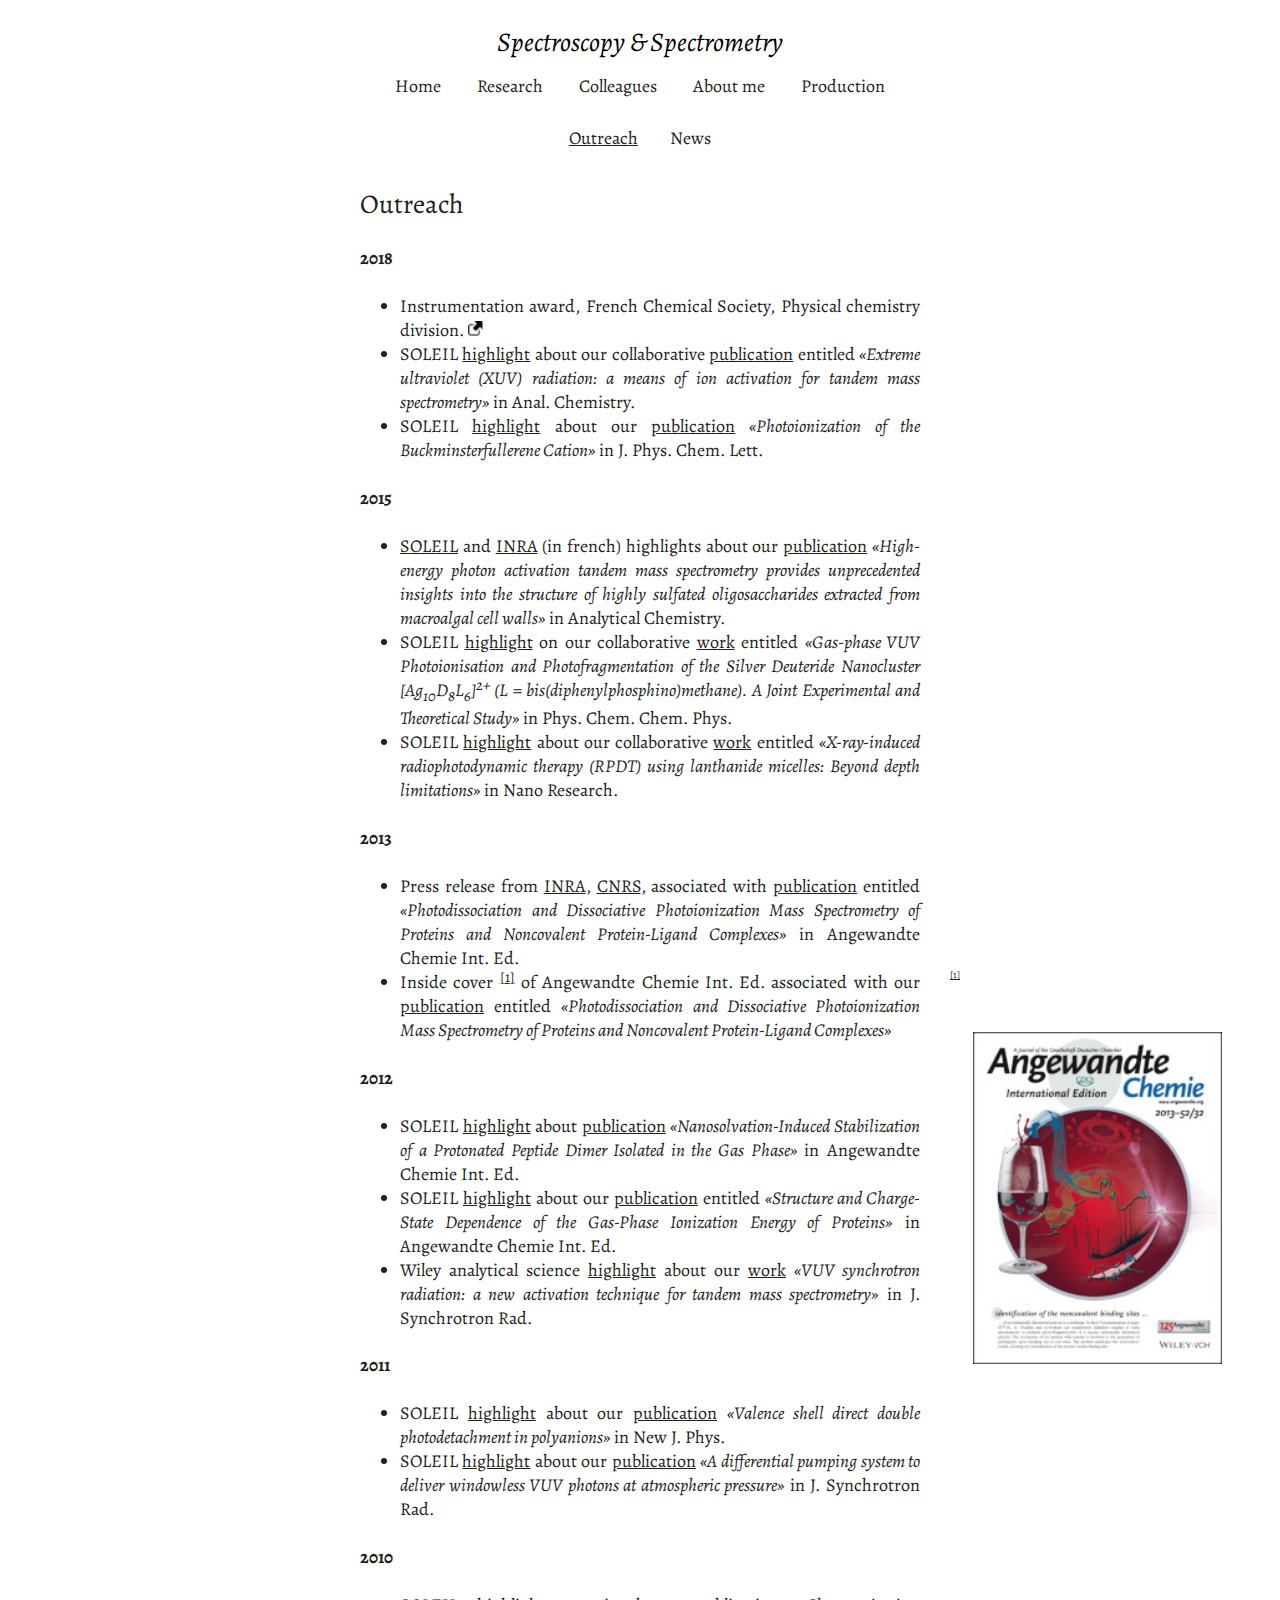
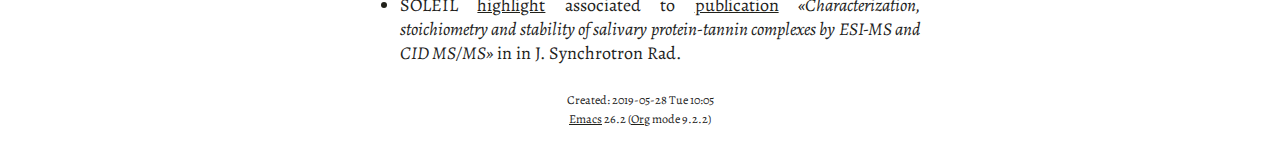
<file: outreach.html>
<!DOCTYPE html>
<html lang="en">
<head>
<!-- 2019-05-28 Tue 10:05 -->
<meta charset="utf-8">
<meta name="viewport" content="width=device-width, initial-scale=1">
<title>Alexandre Giuliani</title>
<meta name="generator" content="Org mode">
<style type="text/css">
 <!--/*--><![CDATA[/*><!--*/
  .title  { text-align: center;
             margin-bottom: .2em; }
  .subtitle { text-align: center;
              font-size: medium;
              font-weight: bold;
              margin-top:0; }
  .todo   { font-family: monospace; color: red; }
  .done   { font-family: monospace; color: green; }
  .priority { font-family: monospace; color: orange; }
  .tag    { background-color: #eee; font-family: monospace;
            padding: 2px; font-size: 80%; font-weight: normal; }
  .timestamp { color: #bebebe; }
  .timestamp-kwd { color: #5f9ea0; }
  .org-right  { margin-left: auto; margin-right: 0px;  text-align: right; }
  .org-left   { margin-left: 0px;  margin-right: auto; text-align: left; }
  .org-center { margin-left: auto; margin-right: auto; text-align: center; }
  .underline { text-decoration: underline; }
  #postamble p, #preamble p { font-size: 90%; margin: .2em; }
  p.verse { margin-left: 3%; }
  pre {
    border: 1px solid #ccc;
    box-shadow: 3px 3px 3px #eee;
    padding: 8pt;
    font-family: monospace;
    overflow: auto;
    margin: 1.2em;
  }
  pre.src {
    position: relative;
    overflow: visible;
    padding-top: 1.2em;
  }
  pre.src:before {
    display: none;
    position: absolute;
    background-color: white;
    top: -10px;
    right: 10px;
    padding: 3px;
    border: 1px solid black;
  }
  pre.src:hover:before { display: inline;}
  /* Languages per Org manual */
  pre.src-asymptote:before { content: 'Asymptote'; }
  pre.src-awk:before { content: 'Awk'; }
  pre.src-C:before { content: 'C'; }
  /* pre.src-C++ doesn't work in CSS */
  pre.src-clojure:before { content: 'Clojure'; }
  pre.src-css:before { content: 'CSS'; }
  pre.src-D:before { content: 'D'; }
  pre.src-ditaa:before { content: 'ditaa'; }
  pre.src-dot:before { content: 'Graphviz'; }
  pre.src-calc:before { content: 'Emacs Calc'; }
  pre.src-emacs-lisp:before { content: 'Emacs Lisp'; }
  pre.src-fortran:before { content: 'Fortran'; }
  pre.src-gnuplot:before { content: 'gnuplot'; }
  pre.src-haskell:before { content: 'Haskell'; }
  pre.src-hledger:before { content: 'hledger'; }
  pre.src-java:before { content: 'Java'; }
  pre.src-js:before { content: 'Javascript'; }
  pre.src-latex:before { content: 'LaTeX'; }
  pre.src-ledger:before { content: 'Ledger'; }
  pre.src-lisp:before { content: 'Lisp'; }
  pre.src-lilypond:before { content: 'Lilypond'; }
  pre.src-lua:before { content: 'Lua'; }
  pre.src-matlab:before { content: 'MATLAB'; }
  pre.src-mscgen:before { content: 'Mscgen'; }
  pre.src-ocaml:before { content: 'Objective Caml'; }
  pre.src-octave:before { content: 'Octave'; }
  pre.src-org:before { content: 'Org mode'; }
  pre.src-oz:before { content: 'OZ'; }
  pre.src-plantuml:before { content: 'Plantuml'; }
  pre.src-processing:before { content: 'Processing.js'; }
  pre.src-python:before { content: 'Python'; }
  pre.src-R:before { content: 'R'; }
  pre.src-ruby:before { content: 'Ruby'; }
  pre.src-sass:before { content: 'Sass'; }
  pre.src-scheme:before { content: 'Scheme'; }
  pre.src-screen:before { content: 'Gnu Screen'; }
  pre.src-sed:before { content: 'Sed'; }
  pre.src-sh:before { content: 'shell'; }
  pre.src-sql:before { content: 'SQL'; }
  pre.src-sqlite:before { content: 'SQLite'; }
  /* additional languages in org.el's org-babel-load-languages alist */
  pre.src-forth:before { content: 'Forth'; }
  pre.src-io:before { content: 'IO'; }
  pre.src-J:before { content: 'J'; }
  pre.src-makefile:before { content: 'Makefile'; }
  pre.src-maxima:before { content: 'Maxima'; }
  pre.src-perl:before { content: 'Perl'; }
  pre.src-picolisp:before { content: 'Pico Lisp'; }
  pre.src-scala:before { content: 'Scala'; }
  pre.src-shell:before { content: 'Shell Script'; }
  pre.src-ebnf2ps:before { content: 'ebfn2ps'; }
  /* additional language identifiers per "defun org-babel-execute"
       in ob-*.el */
  pre.src-cpp:before  { content: 'C++'; }
  pre.src-abc:before  { content: 'ABC'; }
  pre.src-coq:before  { content: 'Coq'; }
  pre.src-groovy:before  { content: 'Groovy'; }
  /* additional language identifiers from org-babel-shell-names in
     ob-shell.el: ob-shell is the only babel language using a lambda to put
     the execution function name together. */
  pre.src-bash:before  { content: 'bash'; }
  pre.src-csh:before  { content: 'csh'; }
  pre.src-ash:before  { content: 'ash'; }
  pre.src-dash:before  { content: 'dash'; }
  pre.src-ksh:before  { content: 'ksh'; }
  pre.src-mksh:before  { content: 'mksh'; }
  pre.src-posh:before  { content: 'posh'; }
  /* Additional Emacs modes also supported by the LaTeX listings package */
  pre.src-ada:before { content: 'Ada'; }
  pre.src-asm:before { content: 'Assembler'; }
  pre.src-caml:before { content: 'Caml'; }
  pre.src-delphi:before { content: 'Delphi'; }
  pre.src-html:before { content: 'HTML'; }
  pre.src-idl:before { content: 'IDL'; }
  pre.src-mercury:before { content: 'Mercury'; }
  pre.src-metapost:before { content: 'MetaPost'; }
  pre.src-modula-2:before { content: 'Modula-2'; }
  pre.src-pascal:before { content: 'Pascal'; }
  pre.src-ps:before { content: 'PostScript'; }
  pre.src-prolog:before { content: 'Prolog'; }
  pre.src-simula:before { content: 'Simula'; }
  pre.src-tcl:before { content: 'tcl'; }
  pre.src-tex:before { content: 'TeX'; }
  pre.src-plain-tex:before { content: 'Plain TeX'; }
  pre.src-verilog:before { content: 'Verilog'; }
  pre.src-vhdl:before { content: 'VHDL'; }
  pre.src-xml:before { content: 'XML'; }
  pre.src-nxml:before { content: 'XML'; }
  /* add a generic configuration mode; LaTeX export needs an additional
     (add-to-list 'org-latex-listings-langs '(conf " ")) in .emacs */
  pre.src-conf:before { content: 'Configuration File'; }

  table { border-collapse:collapse; }
  caption.t-above { caption-side: top; }
  caption.t-bottom { caption-side: bottom; }
  td, th { vertical-align:top;  }
  th.org-right  { text-align: center;  }
  th.org-left   { text-align: center;   }
  th.org-center { text-align: center; }
  td.org-right  { text-align: right;  }
  td.org-left   { text-align: left;   }
  td.org-center { text-align: center; }
  dt { font-weight: bold; }
  .footpara { display: inline; }
  .footdef  { margin-bottom: 1em; }
  .figure { padding: 1em; }
  .figure p { text-align: center; }
  .equation-container {
    display: table;
    text-align: center;
    width: 100%;
  }
  .equation {
    vertical-align: middle;
  }
  .equation-label {
    display: table-cell;
    text-align: right;
    vertical-align: middle;
  }
  .inlinetask {
    padding: 10px;
    border: 2px solid gray;
    margin: 10px;
    background: #ffffcc;
  }
  #org-div-home-and-up
   { text-align: right; font-size: 70%; white-space: nowrap; }
  textarea { overflow-x: auto; }
  .linenr { font-size: smaller }
  .code-highlighted { background-color: #ffff00; }
  .org-info-js_info-navigation { border-style: none; }
  #org-info-js_console-label
    { font-size: 10px; font-weight: bold; white-space: nowrap; }
  .org-info-js_search-highlight
    { background-color: #ffff00; color: #000000; font-weight: bold; }
  .org-svg { width: 90%; }
  /*]]>*/-->
</style>
<link rel="icon" type="image/png" href="img/favicon-32x32.png" sizes="32x32" />
<script src='https://ajax.googleapis.com/ajax/libs/jquery/2.2.0/jquery.min.js'></script>
<script src='js/blog.js'></script>
<link rel='stylesheet' type='text/css' href='css/style.css'>
<script async src="https://www.googletagmanager.com/gtag/js?id=UA-132913317-1"></script>
<script>
window.dataLayer = window.dataLayer || [];
function gtag(){dataLayer.push(arguments);}
gtag('js', new Date());
gtag('config', 'UA-132913317-1');
</script>
<script type="text/javascript">
/*
@licstart  The following is the entire license notice for the
JavaScript code in this tag.

Copyright (C) 2012-2019 Free Software Foundation, Inc.

The JavaScript code in this tag is free software: you can
redistribute it and/or modify it under the terms of the GNU
General Public License (GNU GPL) as published by the Free Software
Foundation, either version 3 of the License, or (at your option)
any later version.  The code is distributed WITHOUT ANY WARRANTY;
without even the implied warranty of MERCHANTABILITY or FITNESS
FOR A PARTICULAR PURPOSE.  See the GNU GPL for more details.

As additional permission under GNU GPL version 3 section 7, you
may distribute non-source (e.g., minimized or compacted) forms of
that code without the copy of the GNU GPL normally required by
section 4, provided you include this license notice and a URL
through which recipients can access the Corresponding Source.


@licend  The above is the entire license notice
for the JavaScript code in this tag.
*/
<!--/*--><![CDATA[/*><!--*/
 function CodeHighlightOn(elem, id)
 {
   var target = document.getElementById(id);
   if(null != target) {
     elem.cacheClassElem = elem.className;
     elem.cacheClassTarget = target.className;
     target.className = "code-highlighted";
     elem.className   = "code-highlighted";
   }
 }
 function CodeHighlightOff(elem, id)
 {
   var target = document.getElementById(id);
   if(elem.cacheClassElem)
     elem.className = elem.cacheClassElem;
   if(elem.cacheClassTarget)
     target.className = elem.cacheClassTarget;
 }
/*]]>*///-->
</script>
</head>
<body>
<div id="content">
<h1 class="title">Alexandre Giuliani
<br>
<span class="subtitle">Spectroscopy &amp; Spectrometry</span>
</h1>
<div class="navbar">
  <ul>
    <li><a href='index.html'>Home</a></li>
    <li><a href='research.html'>Research</a></li>
    <li><a href='colleagues.html'>Colleagues</a></li>
    <li><a href='about.html'>About me</a></li>
    <li><a href='production.html'>Production</a></li>
    <li class="dropdown">
       <a class="active" href="javascript:void(0)"
class="drobtn">Outreach</a>
       <div class="dropdown-content">
       </div>
    <li><a href='news.html'>News</a></li>
  </ul>
</div>

<div id="outline-container-org8d44319" class="outline-2">
<h2 id="org8d44319">Outreach</h2>
<div class="outline-text-2" id="text-org8d44319">
</div>
<div id="outline-container-orgd585c92" class="outline-4">
<h4 id="orgd585c92"><b>2018</b></h4>
<div class="outline-text-4" id="text-orgd585c92">
</div>
<ul class="org-ul">
<li><a id="orgb4fa678"></a>Instrumentation award, French Chemical Society, Physical chemistry division.  <a href="http://www.societechimiquedefrance.fr/Laureats-898.html"><img src="img/external_link.png" alt="external_link.png"></a><br></li>

<li><a id="org9834aa2"></a>SOLEIL <a href="https://www.synchrotron-soleil.fr/fr/actualites/casser-des-molecules-avec-un-rayonnement-uv-une-nouvelle-methode-dactivation-pour-la">highlight</a> about our collaborative <a href="production.html#sec:t100">publication</a> entitled <i>«Extreme ultraviolet (XUV) radiation: a means of ion activation for tandem mass spectrometry»</i> in Anal. Chemistry.<br></li>

<li><a id="org08417d0"></a>SOLEIL <a href="https://www.synchrotron-soleil.fr/fr/actualites/photoionisation-du-cation-c60-le-buckminsterfullerene">highlight</a> about our <a href="production.html#sec:t95">publication</a> <i>«Photoionization of the Buckminsterfullerene Cation»</i> in J. Phys. Chem. Lett.<br></li>
</ul>
</div>
<div id="outline-container-org0ab69dc" class="outline-4">
<h4 id="org0ab69dc"><b>2015</b></h4>
<div class="outline-text-4" id="text-org0ab69dc">
</div>
<ul class="org-ul">
<li><a id="orgf3bfd66"></a><a href="https://www.synchrotron-soleil.fr/fr/actualites/comment-casser-des-sucres-avec-de-la-lumiere-et-dans-quel">SOLEIL</a> and <a href="http://www.angers-nantes.inra.fr/Toutes-les-actualites/polysaccharides">INRA</a> (in french) highlights about our <a href="production.html#sec:t72">publication</a> <i>«High-energy photon activation tandem mass spectrometry provides unprecedented insights into the structure of highly sulfated oligosaccharides extracted from macroalgal cell walls»</i> in Analytical Chemistry.<br></li>

<li><a id="orge97b8a7"></a>SOLEIL <a href="https://www.synchrotron-soleil.fr/fr/actualites/nano-clusters-dhydrure-dargent-sous-irradiation-ultraviolette-dans-le-vide">highlight</a> on our collaborative <a href="production.html#sec:t77">work</a> entitled <i>«Gas-phase VUV Photoionisation and Photofragmentation of the Silver Deuteride Nanocluster [Ag<sub>10</sub>D<sub>8</sub>L<sub>6</sub>]<sup>2+</sup> (L = bis(diphenylphosphino)methane). A Joint Experimental and Theoretical Study»</i> in Phys. Chem. Chem. Phys.<br></li>

<li><a id="org6a1954c"></a>SOLEIL <a href="https://www.synchrotron-soleil.fr/fr/actualites/therapie-photodynamique-profonde-une-nanolampe-de-poche-pour-rendre-actifs-les">highlight</a> about our collaborative <a href="production.html#sec:t74">work</a> entitled <i>«X-ray-induced radiophotodynamic therapy (RPDT) using lanthanide micelles: Beyond depth limitations»</i> in Nano Research.<br></li>
</ul>
</div>

<div id="outline-container-org131a6f8" class="outline-4">
<h4 id="org131a6f8"><b>2013</b></h4>
<div class="outline-text-4" id="text-org131a6f8">
</div>
<ul class="org-ul">
<li><a id="org096a6a0"></a>Press release from <a href="http://www.dijon.inra.fr/Toutes-les-actualites/Astringence">INRA</a>, <a href="http://www2.cnrs.fr/sites/communique/fichier/cp_canon_astringence_vdef.pdf">CNRS</a>, associated with <a href="production.html#sec:t62">publication</a> entitled <i>«Photodissociation and Dissociative Photoionization Mass Spectrometry of Proteins and Noncovalent Protein-Ligand Complexes»</i> in Angewandte Chemie Int. Ed.<br></li>

<li><a id="orgc41481b"></a>Inside cover <sup><a id="fnr.1" class="footref" href="#fn.1">1</a></sup> of Angewandte Chemie Int. Ed. associated with our <a href="production.html#sec:t62">publication</a> entitled <i>«Photodissociation and Dissociative Photoionization Mass Spectrometry of Proteins and Noncovalent Protein-Ligand Complexes»</i><br></li>
</ul>
</div>


<div id="outline-container-org87d96ce" class="outline-4">
<h4 id="org87d96ce"><b>2012</b></h4>
<div class="outline-text-4" id="text-org87d96ce">
</div>
<ul class="org-ul">
<li><a id="org4018cc7"></a>SOLEIL <a href="https://www.synchrotron-soleil.fr/fr/actualites/trois-molecules-deau-suffisent-stabiliser-un-dipeptide">highlight</a> about <a href="production.html#sec:t61">publication</a> <i>«Nanosolvation-Induced Stabilization of a Protonated Peptide Dimer Isolated in the Gas Phase»</i> in Angewandte Chemie Int. Ed.<br></li>


<li><a id="org5949caa"></a>SOLEIL <a href="http://www.synchrotron-soleil.fr/Soleil/ToutesActualites/2012/DESIRSphotoionisation">highlight</a> about our <a href="production.html#sec:t53">publication</a> entitled <i>«Structure and Charge-State Dependence of the Gas-Phase Ionization Energy of Proteins»</i> in Angewandte Chemie Int. Ed.<br></li>


<li><a id="org5a93973"></a>Wiley analytical science <a href="http://dmmsclick.wileyeurope.com/view.asp?m=ltbwp4dcs7xcq37p6s6p&amp;u=6589066&amp;f=h">highlight</a> about our <a href="production.html#sec:t45">work</a> <i>«VUV synchrotron radiation: a new activation technique for tandem mass spectrometry»</i> in J. Synchrotron Rad.<br></li>
</ul>
</div>

<div id="outline-container-orgce42fb1" class="outline-4">
<h4 id="orgce42fb1"><b>2011</b></h4>
<div class="outline-text-4" id="text-orgce42fb1">
</div>
<ul class="org-ul">
<li><a id="orgdd06878"></a>SOLEIL <a href="https://www.synchrotron-soleil.fr/fr/actualites/des-proteines-faciles-eplucher-en-electrons">highlight</a> about our <a href="production.html#sec:t60">publication</a> <i>«Valence shell direct double photodetachment in polyanions»</i> in New J. Phys.<br></li>

<li><a id="orga5d8489"></a>SOLEIL <a href="http://www.synchrotron-soleil.fr/Soleil/ToutesActualites/2011/TrouDansAnneau">highlight</a> about our <a href="production.html#sec:t41">publication</a> <i>«A differential pumping system to deliver windowless VUV photons at atmospheric pressure»</i> in J. Synchrotron Rad.<br></li>
</ul>
</div>

<div id="outline-container-orgb139a78" class="outline-4">
<h4 id="orgb139a78"><b>2010</b></h4>
<div class="outline-text-4" id="text-orgb139a78">
</div>
<ul class="org-ul">
<li><a id="orgf8540eb"></a>SOLEIL <a href="file:///«Characterization, stoichiometry and stability of salivary protein-tannin complexes by ESI-MS and CID MS/MS»">highlight</a> associated to <a href="production.html#sec:t33">publication</a> <i>«Characterization, stoichiometry and stability of salivary protein-tannin complexes by ESI-MS and CID MS/MS»</i> in in J. Synchrotron Rad.<br></li>
</ul>
</div>
</div>
<div id="footnotes">
<h2 class="footnotes">Footnotes: </h2>
<div id="text-footnotes">

<div class="footdef"><sup><a id="fn.1" class="footnum" href="#fnr.1">1</a></sup> <div class="footpara"><div class="figure">
<p><img src="img/ACIE_cover_2013.jpg" alt="ACIE_cover_2013.jpg" width="250" style="float:center;margin: 20px -20px -40px 0px; alt picture ID">
</p>
</div></div></div>


</div>
</div></div>
<div id="postamble" class="status">
<p class="date">Created: 2019-05-28 Tue 10:05</p>
<p class="creator"><a href="https://www.gnu.org/software/emacs/">Emacs</a> 26.2 (<a href="https://orgmode.org">Org</a> mode 9.2.2)</p>
<p class="validation"><a href="http://validator.w3.org/check?uri=referer">Validate</a></p>
</div>
</body>
</html>
</file>
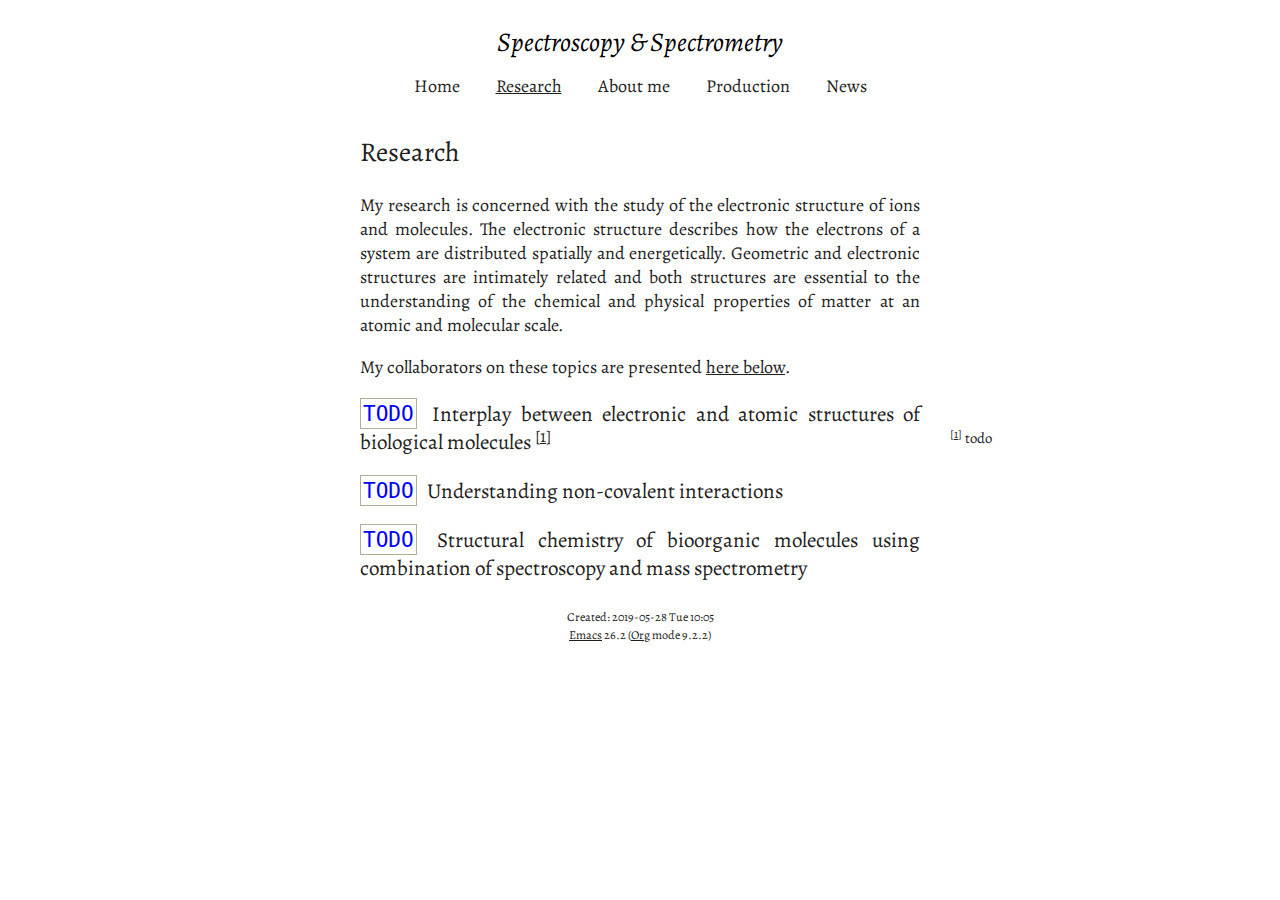
<file: research.html>
<!DOCTYPE html>
<html lang="en">
<head>
<!-- 2019-05-28 Tue 10:05 -->
<meta charset="utf-8">
<meta name="viewport" content="width=device-width, initial-scale=1">
<title>Alexandre Giuliani</title>
<meta name="generator" content="Org mode">
<style type="text/css">
 <!--/*--><![CDATA[/*><!--*/
  .title  { text-align: center;
             margin-bottom: .2em; }
  .subtitle { text-align: center;
              font-size: medium;
              font-weight: bold;
              margin-top:0; }
  .todo   { font-family: monospace; color: red; }
  .done   { font-family: monospace; color: green; }
  .priority { font-family: monospace; color: orange; }
  .tag    { background-color: #eee; font-family: monospace;
            padding: 2px; font-size: 80%; font-weight: normal; }
  .timestamp { color: #bebebe; }
  .timestamp-kwd { color: #5f9ea0; }
  .org-right  { margin-left: auto; margin-right: 0px;  text-align: right; }
  .org-left   { margin-left: 0px;  margin-right: auto; text-align: left; }
  .org-center { margin-left: auto; margin-right: auto; text-align: center; }
  .underline { text-decoration: underline; }
  #postamble p, #preamble p { font-size: 90%; margin: .2em; }
  p.verse { margin-left: 3%; }
  pre {
    border: 1px solid #ccc;
    box-shadow: 3px 3px 3px #eee;
    padding: 8pt;
    font-family: monospace;
    overflow: auto;
    margin: 1.2em;
  }
  pre.src {
    position: relative;
    overflow: visible;
    padding-top: 1.2em;
  }
  pre.src:before {
    display: none;
    position: absolute;
    background-color: white;
    top: -10px;
    right: 10px;
    padding: 3px;
    border: 1px solid black;
  }
  pre.src:hover:before { display: inline;}
  /* Languages per Org manual */
  pre.src-asymptote:before { content: 'Asymptote'; }
  pre.src-awk:before { content: 'Awk'; }
  pre.src-C:before { content: 'C'; }
  /* pre.src-C++ doesn't work in CSS */
  pre.src-clojure:before { content: 'Clojure'; }
  pre.src-css:before { content: 'CSS'; }
  pre.src-D:before { content: 'D'; }
  pre.src-ditaa:before { content: 'ditaa'; }
  pre.src-dot:before { content: 'Graphviz'; }
  pre.src-calc:before { content: 'Emacs Calc'; }
  pre.src-emacs-lisp:before { content: 'Emacs Lisp'; }
  pre.src-fortran:before { content: 'Fortran'; }
  pre.src-gnuplot:before { content: 'gnuplot'; }
  pre.src-haskell:before { content: 'Haskell'; }
  pre.src-hledger:before { content: 'hledger'; }
  pre.src-java:before { content: 'Java'; }
  pre.src-js:before { content: 'Javascript'; }
  pre.src-latex:before { content: 'LaTeX'; }
  pre.src-ledger:before { content: 'Ledger'; }
  pre.src-lisp:before { content: 'Lisp'; }
  pre.src-lilypond:before { content: 'Lilypond'; }
  pre.src-lua:before { content: 'Lua'; }
  pre.src-matlab:before { content: 'MATLAB'; }
  pre.src-mscgen:before { content: 'Mscgen'; }
  pre.src-ocaml:before { content: 'Objective Caml'; }
  pre.src-octave:before { content: 'Octave'; }
  pre.src-org:before { content: 'Org mode'; }
  pre.src-oz:before { content: 'OZ'; }
  pre.src-plantuml:before { content: 'Plantuml'; }
  pre.src-processing:before { content: 'Processing.js'; }
  pre.src-python:before { content: 'Python'; }
  pre.src-R:before { content: 'R'; }
  pre.src-ruby:before { content: 'Ruby'; }
  pre.src-sass:before { content: 'Sass'; }
  pre.src-scheme:before { content: 'Scheme'; }
  pre.src-screen:before { content: 'Gnu Screen'; }
  pre.src-sed:before { content: 'Sed'; }
  pre.src-sh:before { content: 'shell'; }
  pre.src-sql:before { content: 'SQL'; }
  pre.src-sqlite:before { content: 'SQLite'; }
  /* additional languages in org.el's org-babel-load-languages alist */
  pre.src-forth:before { content: 'Forth'; }
  pre.src-io:before { content: 'IO'; }
  pre.src-J:before { content: 'J'; }
  pre.src-makefile:before { content: 'Makefile'; }
  pre.src-maxima:before { content: 'Maxima'; }
  pre.src-perl:before { content: 'Perl'; }
  pre.src-picolisp:before { content: 'Pico Lisp'; }
  pre.src-scala:before { content: 'Scala'; }
  pre.src-shell:before { content: 'Shell Script'; }
  pre.src-ebnf2ps:before { content: 'ebfn2ps'; }
  /* additional language identifiers per "defun org-babel-execute"
       in ob-*.el */
  pre.src-cpp:before  { content: 'C++'; }
  pre.src-abc:before  { content: 'ABC'; }
  pre.src-coq:before  { content: 'Coq'; }
  pre.src-groovy:before  { content: 'Groovy'; }
  /* additional language identifiers from org-babel-shell-names in
     ob-shell.el: ob-shell is the only babel language using a lambda to put
     the execution function name together. */
  pre.src-bash:before  { content: 'bash'; }
  pre.src-csh:before  { content: 'csh'; }
  pre.src-ash:before  { content: 'ash'; }
  pre.src-dash:before  { content: 'dash'; }
  pre.src-ksh:before  { content: 'ksh'; }
  pre.src-mksh:before  { content: 'mksh'; }
  pre.src-posh:before  { content: 'posh'; }
  /* Additional Emacs modes also supported by the LaTeX listings package */
  pre.src-ada:before { content: 'Ada'; }
  pre.src-asm:before { content: 'Assembler'; }
  pre.src-caml:before { content: 'Caml'; }
  pre.src-delphi:before { content: 'Delphi'; }
  pre.src-html:before { content: 'HTML'; }
  pre.src-idl:before { content: 'IDL'; }
  pre.src-mercury:before { content: 'Mercury'; }
  pre.src-metapost:before { content: 'MetaPost'; }
  pre.src-modula-2:before { content: 'Modula-2'; }
  pre.src-pascal:before { content: 'Pascal'; }
  pre.src-ps:before { content: 'PostScript'; }
  pre.src-prolog:before { content: 'Prolog'; }
  pre.src-simula:before { content: 'Simula'; }
  pre.src-tcl:before { content: 'tcl'; }
  pre.src-tex:before { content: 'TeX'; }
  pre.src-plain-tex:before { content: 'Plain TeX'; }
  pre.src-verilog:before { content: 'Verilog'; }
  pre.src-vhdl:before { content: 'VHDL'; }
  pre.src-xml:before { content: 'XML'; }
  pre.src-nxml:before { content: 'XML'; }
  /* add a generic configuration mode; LaTeX export needs an additional
     (add-to-list 'org-latex-listings-langs '(conf " ")) in .emacs */
  pre.src-conf:before { content: 'Configuration File'; }

  table { border-collapse:collapse; }
  caption.t-above { caption-side: top; }
  caption.t-bottom { caption-side: bottom; }
  td, th { vertical-align:top;  }
  th.org-right  { text-align: center;  }
  th.org-left   { text-align: center;   }
  th.org-center { text-align: center; }
  td.org-right  { text-align: right;  }
  td.org-left   { text-align: left;   }
  td.org-center { text-align: center; }
  dt { font-weight: bold; }
  .footpara { display: inline; }
  .footdef  { margin-bottom: 1em; }
  .figure { padding: 1em; }
  .figure p { text-align: center; }
  .equation-container {
    display: table;
    text-align: center;
    width: 100%;
  }
  .equation {
    vertical-align: middle;
  }
  .equation-label {
    display: table-cell;
    text-align: right;
    vertical-align: middle;
  }
  .inlinetask {
    padding: 10px;
    border: 2px solid gray;
    margin: 10px;
    background: #ffffcc;
  }
  #org-div-home-and-up
   { text-align: right; font-size: 70%; white-space: nowrap; }
  textarea { overflow-x: auto; }
  .linenr { font-size: smaller }
  .code-highlighted { background-color: #ffff00; }
  .org-info-js_info-navigation { border-style: none; }
  #org-info-js_console-label
    { font-size: 10px; font-weight: bold; white-space: nowrap; }
  .org-info-js_search-highlight
    { background-color: #ffff00; color: #000000; font-weight: bold; }
  .org-svg { width: 90%; }
  /*]]>*/-->
</style>
<link rel="icon" type="image/png" href="img/favicon-32x32.png" sizes="32x32" />
<script src='https://ajax.googleapis.com/ajax/libs/jquery/2.2.0/jquery.min.js'></script>
<script src='js/blog.js'></script>
<link rel='stylesheet' type='text/css' href='css/style.css'>
<script async src="https://www.googletagmanager.com/gtag/js?id=UA-132913317-1"></script>
<script>
window.dataLayer = window.dataLayer || [];
function gtag(){dataLayer.push(arguments);}
gtag('js', new Date());
gtag('config', 'UA-132913317-1');
</script>
<script type="text/javascript">
/*
@licstart  The following is the entire license notice for the
JavaScript code in this tag.

Copyright (C) 2012-2019 Free Software Foundation, Inc.

The JavaScript code in this tag is free software: you can
redistribute it and/or modify it under the terms of the GNU
General Public License (GNU GPL) as published by the Free Software
Foundation, either version 3 of the License, or (at your option)
any later version.  The code is distributed WITHOUT ANY WARRANTY;
without even the implied warranty of MERCHANTABILITY or FITNESS
FOR A PARTICULAR PURPOSE.  See the GNU GPL for more details.

As additional permission under GNU GPL version 3 section 7, you
may distribute non-source (e.g., minimized or compacted) forms of
that code without the copy of the GNU GPL normally required by
section 4, provided you include this license notice and a URL
through which recipients can access the Corresponding Source.


@licend  The above is the entire license notice
for the JavaScript code in this tag.
*/
<!--/*--><![CDATA[/*><!--*/
 function CodeHighlightOn(elem, id)
 {
   var target = document.getElementById(id);
   if(null != target) {
     elem.cacheClassElem = elem.className;
     elem.cacheClassTarget = target.className;
     target.className = "code-highlighted";
     elem.className   = "code-highlighted";
   }
 }
 function CodeHighlightOff(elem, id)
 {
   var target = document.getElementById(id);
   if(elem.cacheClassElem)
     elem.className = elem.cacheClassElem;
   if(elem.cacheClassTarget)
     target.className = elem.cacheClassTarget;
 }
/*]]>*///-->
</script>
</head>
<body>
<div id="content">
<h1 class="title">Alexandre Giuliani
<br>
<span class="subtitle">Spectroscopy &amp; Spectrometry</span>
</h1>
<div class="navbar">
  <ul>
    <li class="dropdown">
       <a  href="https://ajgiuliani.github.io/index.html"
class="drobtn">Home</a>
       <div class="dropdown-content">
       </div>
    </li>
    <li class="dropdown">
       <a class="active" href="https://ajgiuliani.github.io/research.html"
class="drobtn">Research</a>
       <div class="dropdown-content">
          <a href="#sec:interplay">Electronic structure</a>
	  <a href="#sec:noncov">Non covalent interactions</a>
	  <a href="#sec:structchem">Structural chemistry </a>
	  <a href="https://ajgiuliani.github.io/tools.html">Tools</a>
	  <a href="https://ajgiuliani.github.io/colleagues.html">Colleagues</a>
       </div>
    </li>
    <li class="dropdown">
       <a href="https://ajgiuliani.github.io/about.html"
class="drobtn">About me</a>
       <div class="dropdown-content">
       </div>
    </li>
    <li class="dropdown">
       <a href="https://ajgiuliani.github.io/production.html"
class="drobtn">Production</a>
       <div class="dropdown-content">
       <a href="https://ajgiuliani.github.io/production.html#sec:publications">Publications</a>
       <a href="https://ajgiuliani.github.io/production.html#sec:proceedings">Proceedings</a>
       <a href="https://ajgiuliani.github.io/production.html#sec:patents">Patents </a>
       <a href="https://ajgiuliani.github.io/production.html#sec:chapters">Book chapters </a>
       <a href="https://ajgiuliani.github.io/production.html#sec:oral_comm">Oral communications </a>
       <a href="https://ajgiuliani.github.io/production.html#sec:posters">Posters </a>
       <a href="https://ajgiuliani.github.io/production.html#sec:outreach">Outreach </a>
       </div>
    </li>
    <li class="dropdown">
       <a href="https://ajgiuliani.github.io/news.html"
class="drobtn">News</a>
       <div class="dropdown-content">
       </div>
    </li>
  </ul>
</div>

<div id="outline-container-org20a0750" class="outline-2">
<h2 id="org20a0750">Research</h2>
<div class="outline-text-2" id="text-org20a0750">
<p>
My research is concerned with the study of the electronic structure of ions and molecules. The electronic structure describes how the electrons of a system are distributed spatially and energetically. Geometric and electronic structures are intimately related and both structures are essential to the understanding of the chemical and physical properties of matter at an atomic and molecular scale.
</p>


<p>
My collaborators on these topics are presented <a href="https://ajgiuliani.github.io/research.html#sec:colleagues">here below</a>.
</p>
</div>

<div id="outline-container-orgf878a3e" class="outline-3">
<h3 id="sec:interplay"><span class="todo TODO">TODO</span> Interplay between electronic and atomic structures of biological molecules <sup><a id="fnr.1" class="footref" href="#fn.1">1</a></sup></h3>
<div class="outline-text-3" id="text-sec:interplay">
</div>
</div>

<div id="outline-container-orgeba2cc9" class="outline-3">
<h3 id="sec:noncov"><span class="todo TODO">TODO</span> Understanding non-covalent interactions</h3>
<div class="outline-text-3" id="text-sec:noncov">
</div>
</div>

<div id="outline-container-org726fe9b" class="outline-3">
<h3 id="sec:structchem"><span class="todo TODO">TODO</span> Structural chemistry of bioorganic molecules using combination of spectroscopy and mass spectrometry</h3>
<div class="outline-text-3" id="text-sec:structchem">
</div>
</div>
</div>
<div id="footnotes">
<h2 class="footnotes">Footnotes: </h2>
<div id="text-footnotes">

<div class="footdef"><sup><a id="fn.1" class="footnum" href="#fnr.1">1</a></sup> <div class="footpara"><p class="footpara">
todo
</p></div></div>


</div>
</div></div>
<div id="postamble" class="status">
<p class="date">Created: 2019-05-28 Tue 10:05</p>
<p class="creator"><a href="https://www.gnu.org/software/emacs/">Emacs</a> 26.2 (<a href="https://orgmode.org">Org</a> mode 9.2.2)</p>
<p class="validation"><a href="http://validator.w3.org/check?uri=referer">Validate</a></p>
</div>
</body>
</html>
</file>
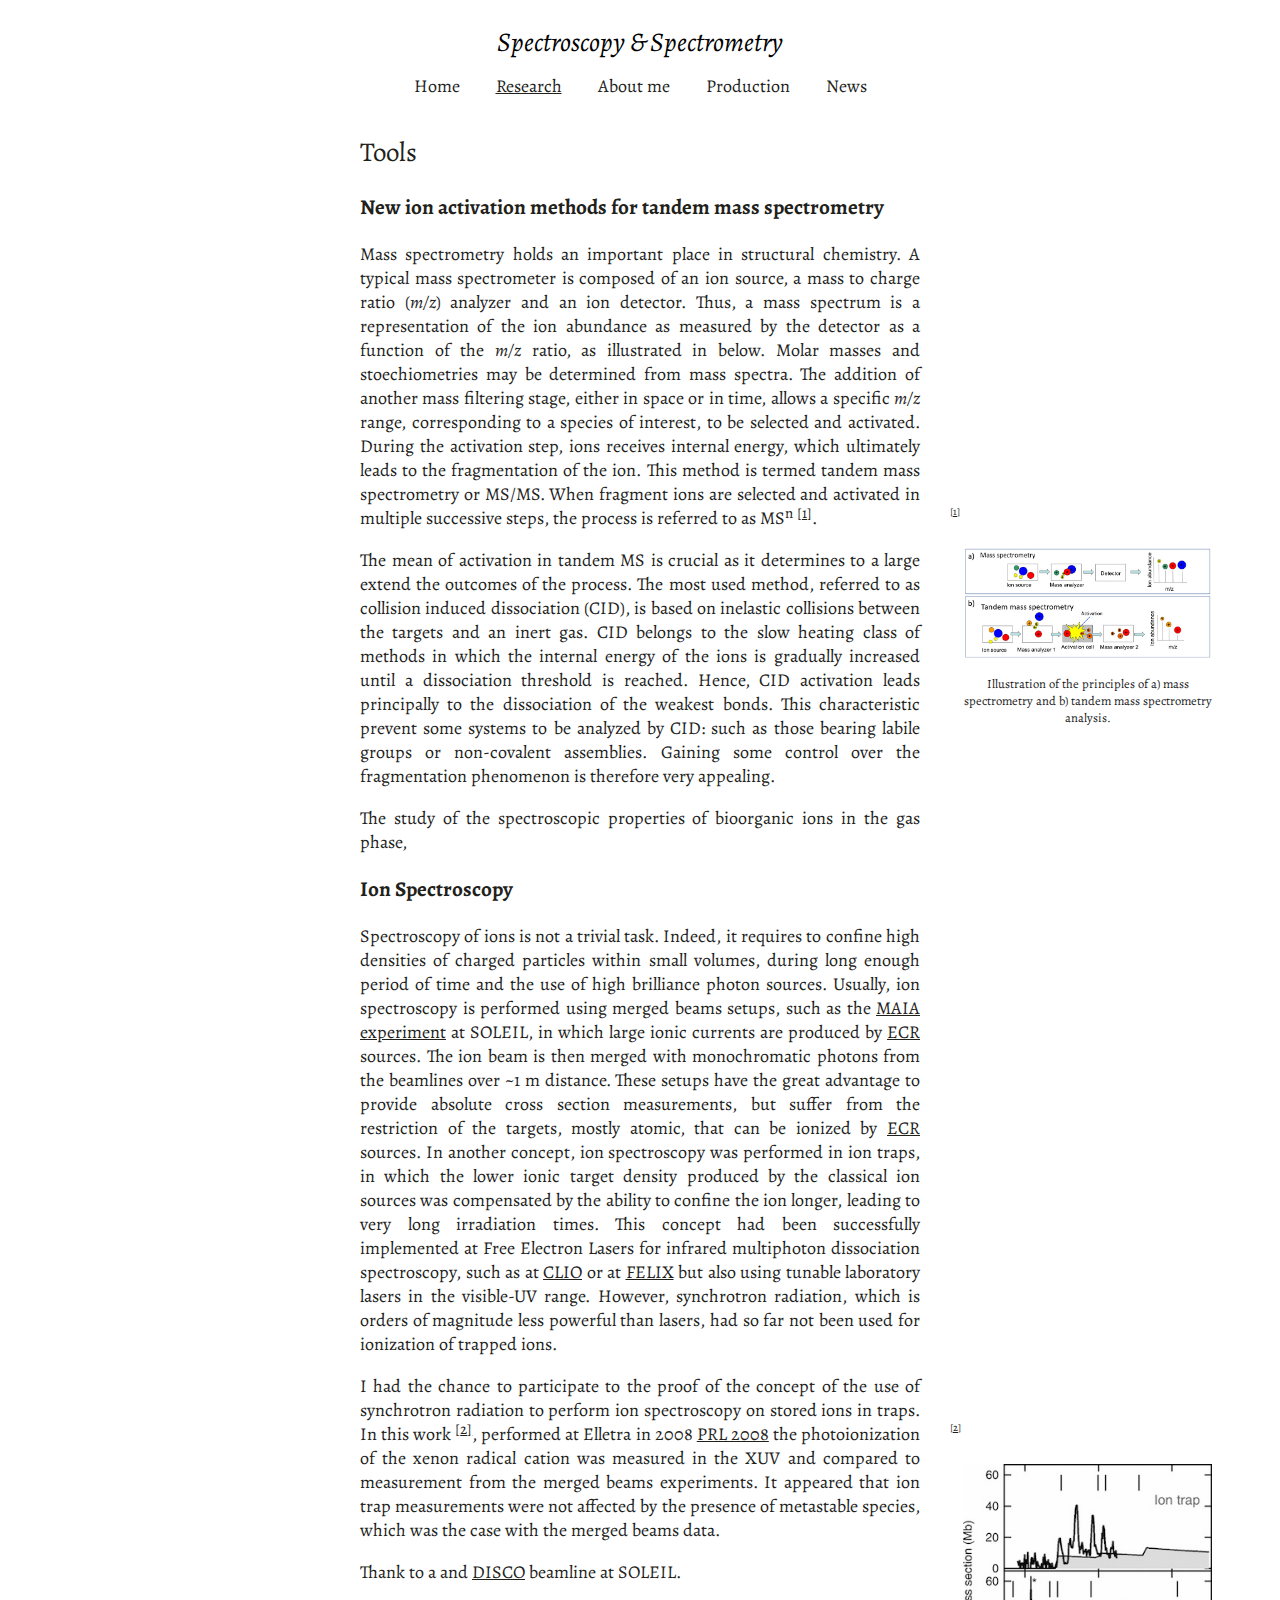
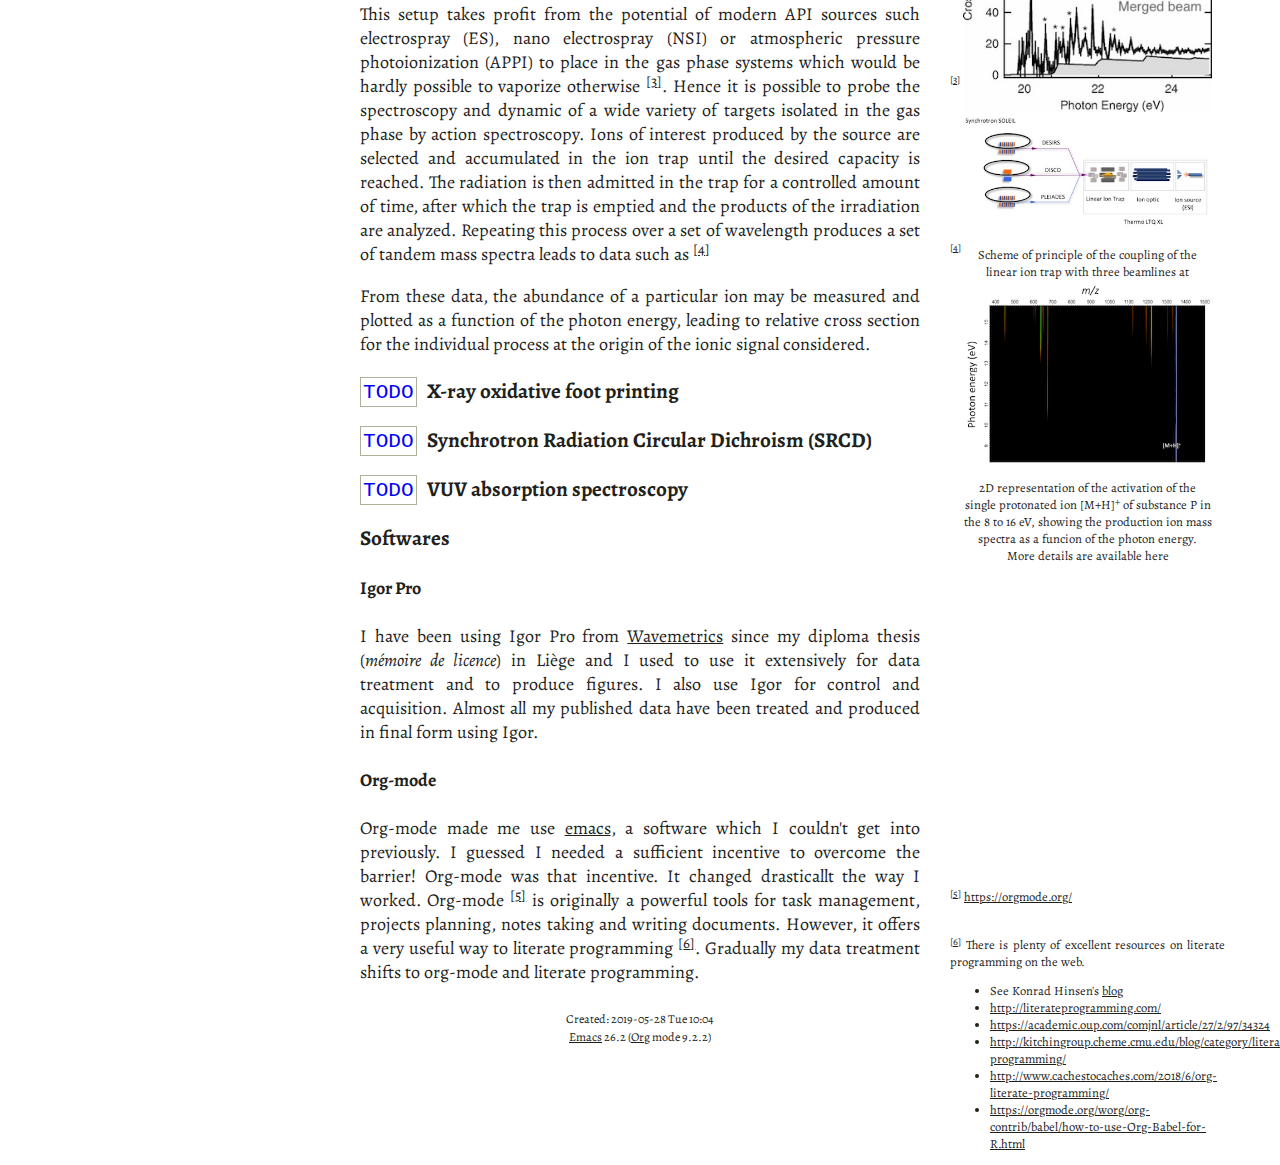
<file: tools.html>
<!DOCTYPE html>
<html lang="en">
<head>
<!-- 2019-05-28 Tue 10:04 -->
<meta charset="utf-8">
<meta name="viewport" content="width=device-width, initial-scale=1">
<title>Alexandre Giuliani</title>
<meta name="generator" content="Org mode">
<style type="text/css">
 <!--/*--><![CDATA[/*><!--*/
  .title  { text-align: center;
             margin-bottom: .2em; }
  .subtitle { text-align: center;
              font-size: medium;
              font-weight: bold;
              margin-top:0; }
  .todo   { font-family: monospace; color: red; }
  .done   { font-family: monospace; color: green; }
  .priority { font-family: monospace; color: orange; }
  .tag    { background-color: #eee; font-family: monospace;
            padding: 2px; font-size: 80%; font-weight: normal; }
  .timestamp { color: #bebebe; }
  .timestamp-kwd { color: #5f9ea0; }
  .org-right  { margin-left: auto; margin-right: 0px;  text-align: right; }
  .org-left   { margin-left: 0px;  margin-right: auto; text-align: left; }
  .org-center { margin-left: auto; margin-right: auto; text-align: center; }
  .underline { text-decoration: underline; }
  #postamble p, #preamble p { font-size: 90%; margin: .2em; }
  p.verse { margin-left: 3%; }
  pre {
    border: 1px solid #ccc;
    box-shadow: 3px 3px 3px #eee;
    padding: 8pt;
    font-family: monospace;
    overflow: auto;
    margin: 1.2em;
  }
  pre.src {
    position: relative;
    overflow: visible;
    padding-top: 1.2em;
  }
  pre.src:before {
    display: none;
    position: absolute;
    background-color: white;
    top: -10px;
    right: 10px;
    padding: 3px;
    border: 1px solid black;
  }
  pre.src:hover:before { display: inline;}
  /* Languages per Org manual */
  pre.src-asymptote:before { content: 'Asymptote'; }
  pre.src-awk:before { content: 'Awk'; }
  pre.src-C:before { content: 'C'; }
  /* pre.src-C++ doesn't work in CSS */
  pre.src-clojure:before { content: 'Clojure'; }
  pre.src-css:before { content: 'CSS'; }
  pre.src-D:before { content: 'D'; }
  pre.src-ditaa:before { content: 'ditaa'; }
  pre.src-dot:before { content: 'Graphviz'; }
  pre.src-calc:before { content: 'Emacs Calc'; }
  pre.src-emacs-lisp:before { content: 'Emacs Lisp'; }
  pre.src-fortran:before { content: 'Fortran'; }
  pre.src-gnuplot:before { content: 'gnuplot'; }
  pre.src-haskell:before { content: 'Haskell'; }
  pre.src-hledger:before { content: 'hledger'; }
  pre.src-java:before { content: 'Java'; }
  pre.src-js:before { content: 'Javascript'; }
  pre.src-latex:before { content: 'LaTeX'; }
  pre.src-ledger:before { content: 'Ledger'; }
  pre.src-lisp:before { content: 'Lisp'; }
  pre.src-lilypond:before { content: 'Lilypond'; }
  pre.src-lua:before { content: 'Lua'; }
  pre.src-matlab:before { content: 'MATLAB'; }
  pre.src-mscgen:before { content: 'Mscgen'; }
  pre.src-ocaml:before { content: 'Objective Caml'; }
  pre.src-octave:before { content: 'Octave'; }
  pre.src-org:before { content: 'Org mode'; }
  pre.src-oz:before { content: 'OZ'; }
  pre.src-plantuml:before { content: 'Plantuml'; }
  pre.src-processing:before { content: 'Processing.js'; }
  pre.src-python:before { content: 'Python'; }
  pre.src-R:before { content: 'R'; }
  pre.src-ruby:before { content: 'Ruby'; }
  pre.src-sass:before { content: 'Sass'; }
  pre.src-scheme:before { content: 'Scheme'; }
  pre.src-screen:before { content: 'Gnu Screen'; }
  pre.src-sed:before { content: 'Sed'; }
  pre.src-sh:before { content: 'shell'; }
  pre.src-sql:before { content: 'SQL'; }
  pre.src-sqlite:before { content: 'SQLite'; }
  /* additional languages in org.el's org-babel-load-languages alist */
  pre.src-forth:before { content: 'Forth'; }
  pre.src-io:before { content: 'IO'; }
  pre.src-J:before { content: 'J'; }
  pre.src-makefile:before { content: 'Makefile'; }
  pre.src-maxima:before { content: 'Maxima'; }
  pre.src-perl:before { content: 'Perl'; }
  pre.src-picolisp:before { content: 'Pico Lisp'; }
  pre.src-scala:before { content: 'Scala'; }
  pre.src-shell:before { content: 'Shell Script'; }
  pre.src-ebnf2ps:before { content: 'ebfn2ps'; }
  /* additional language identifiers per "defun org-babel-execute"
       in ob-*.el */
  pre.src-cpp:before  { content: 'C++'; }
  pre.src-abc:before  { content: 'ABC'; }
  pre.src-coq:before  { content: 'Coq'; }
  pre.src-groovy:before  { content: 'Groovy'; }
  /* additional language identifiers from org-babel-shell-names in
     ob-shell.el: ob-shell is the only babel language using a lambda to put
     the execution function name together. */
  pre.src-bash:before  { content: 'bash'; }
  pre.src-csh:before  { content: 'csh'; }
  pre.src-ash:before  { content: 'ash'; }
  pre.src-dash:before  { content: 'dash'; }
  pre.src-ksh:before  { content: 'ksh'; }
  pre.src-mksh:before  { content: 'mksh'; }
  pre.src-posh:before  { content: 'posh'; }
  /* Additional Emacs modes also supported by the LaTeX listings package */
  pre.src-ada:before { content: 'Ada'; }
  pre.src-asm:before { content: 'Assembler'; }
  pre.src-caml:before { content: 'Caml'; }
  pre.src-delphi:before { content: 'Delphi'; }
  pre.src-html:before { content: 'HTML'; }
  pre.src-idl:before { content: 'IDL'; }
  pre.src-mercury:before { content: 'Mercury'; }
  pre.src-metapost:before { content: 'MetaPost'; }
  pre.src-modula-2:before { content: 'Modula-2'; }
  pre.src-pascal:before { content: 'Pascal'; }
  pre.src-ps:before { content: 'PostScript'; }
  pre.src-prolog:before { content: 'Prolog'; }
  pre.src-simula:before { content: 'Simula'; }
  pre.src-tcl:before { content: 'tcl'; }
  pre.src-tex:before { content: 'TeX'; }
  pre.src-plain-tex:before { content: 'Plain TeX'; }
  pre.src-verilog:before { content: 'Verilog'; }
  pre.src-vhdl:before { content: 'VHDL'; }
  pre.src-xml:before { content: 'XML'; }
  pre.src-nxml:before { content: 'XML'; }
  /* add a generic configuration mode; LaTeX export needs an additional
     (add-to-list 'org-latex-listings-langs '(conf " ")) in .emacs */
  pre.src-conf:before { content: 'Configuration File'; }

  table { border-collapse:collapse; }
  caption.t-above { caption-side: top; }
  caption.t-bottom { caption-side: bottom; }
  td, th { vertical-align:top;  }
  th.org-right  { text-align: center;  }
  th.org-left   { text-align: center;   }
  th.org-center { text-align: center; }
  td.org-right  { text-align: right;  }
  td.org-left   { text-align: left;   }
  td.org-center { text-align: center; }
  dt { font-weight: bold; }
  .footpara { display: inline; }
  .footdef  { margin-bottom: 1em; }
  .figure { padding: 1em; }
  .figure p { text-align: center; }
  .equation-container {
    display: table;
    text-align: center;
    width: 100%;
  }
  .equation {
    vertical-align: middle;
  }
  .equation-label {
    display: table-cell;
    text-align: right;
    vertical-align: middle;
  }
  .inlinetask {
    padding: 10px;
    border: 2px solid gray;
    margin: 10px;
    background: #ffffcc;
  }
  #org-div-home-and-up
   { text-align: right; font-size: 70%; white-space: nowrap; }
  textarea { overflow-x: auto; }
  .linenr { font-size: smaller }
  .code-highlighted { background-color: #ffff00; }
  .org-info-js_info-navigation { border-style: none; }
  #org-info-js_console-label
    { font-size: 10px; font-weight: bold; white-space: nowrap; }
  .org-info-js_search-highlight
    { background-color: #ffff00; color: #000000; font-weight: bold; }
  .org-svg { width: 90%; }
  /*]]>*/-->
</style>
<link rel="icon" type="image/png" href="img/favicon-32x32.png" sizes="32x32" />
<script src='https://ajax.googleapis.com/ajax/libs/jquery/2.2.0/jquery.min.js'></script>
<script src='js/blog.js'></script>
<link rel='stylesheet' type='text/css' href='css/style.css'>
<script async src="https://www.googletagmanager.com/gtag/js?id=UA-132913317-1"></script>
<script>
window.dataLayer = window.dataLayer || [];
function gtag(){dataLayer.push(arguments);}
gtag('js', new Date());
gtag('config', 'UA-132913317-1');
</script>
<script type="text/javascript">
/*
@licstart  The following is the entire license notice for the
JavaScript code in this tag.

Copyright (C) 2012-2019 Free Software Foundation, Inc.

The JavaScript code in this tag is free software: you can
redistribute it and/or modify it under the terms of the GNU
General Public License (GNU GPL) as published by the Free Software
Foundation, either version 3 of the License, or (at your option)
any later version.  The code is distributed WITHOUT ANY WARRANTY;
without even the implied warranty of MERCHANTABILITY or FITNESS
FOR A PARTICULAR PURPOSE.  See the GNU GPL for more details.

As additional permission under GNU GPL version 3 section 7, you
may distribute non-source (e.g., minimized or compacted) forms of
that code without the copy of the GNU GPL normally required by
section 4, provided you include this license notice and a URL
through which recipients can access the Corresponding Source.


@licend  The above is the entire license notice
for the JavaScript code in this tag.
*/
<!--/*--><![CDATA[/*><!--*/
 function CodeHighlightOn(elem, id)
 {
   var target = document.getElementById(id);
   if(null != target) {
     elem.cacheClassElem = elem.className;
     elem.cacheClassTarget = target.className;
     target.className = "code-highlighted";
     elem.className   = "code-highlighted";
   }
 }
 function CodeHighlightOff(elem, id)
 {
   var target = document.getElementById(id);
   if(elem.cacheClassElem)
     elem.className = elem.cacheClassElem;
   if(elem.cacheClassTarget)
     target.className = elem.cacheClassTarget;
 }
/*]]>*///-->
</script>
</head>
<body>
<div id="content">
<h1 class="title">Alexandre Giuliani
<br>
<span class="subtitle">Spectroscopy &amp; Spectrometry</span>
</h1>
<div class="navbar">
  <ul>
    <li class="dropdown">
       <a  href="https://ajgiuliani.github.io/index.html"
class="drobtn">Home</a>
       <div class="dropdown-content">
       </div>
    </li>
    <li class="dropdown">
       <a class="active" href="https://ajgiuliani.github.io/research.html"
class="drobtn">Research</a>
       <div class="dropdown-content">
          <a href="https://ajgiuliani.github.io/research.html#sec:interplay">Electronic structure</a>
	  <a href="https://ajgiuliani.github.io/research.html#sec:noncov">Non covalent interactions</a>
	  <a href="https://ajgiuliani.github.io/research.html#sec:structchem">Structural chemistry </a>
	  <a href="https://ajgiuliani.github.io/tools.html">Tools</a>
	  <a href="https://agiuilani.xyz/colleagues.html">Colleagues</a>
       </div>
    </li>
    <li class="dropdown">
       <a href="https://ajgiuliani.github.io/about.html"
class="drobtn">About me</a>
       <div class="dropdown-content"> 
       </div>
    </li>
    <li class="dropdown">
       <a href="https://ajgiuliani.github.io/production.html"
class="drobtn">Production</a>
       <div class="dropdown-content">
       <a href="https://ajgiuliani.github.io/production.html#sec:publications">Publications</a>
       <a href="https://ajgiuliani.github.io/production.html#sec:proceedings">Proceedings</a>
       <a href="https://ajgiuliani.github.io/production.html#sec:patents">Patents </a>
       <a href="https://ajgiuliani.github.io/production.html#sec:chapters">Book chapters </a>
       <a href="https://ajgiuliani.github.io/production.html#sec:oral_comm">Oral communications </a>
       <a href="https://ajgiuliani.github.io/production.html#sec:posters">Posters </a>
       <a href="https://ajgiuliani.github.io/production.html#sec:outreach">Outreach </a>
       </div>
    </li>
    <li class="dropdown">
       <a href="https://ajgiuliani.github.io/news.html"
class="drobtn">News</a>
       <div class="dropdown-content">
       </div>
    </li>
  </ul>
</div>


<div id="outline-container-orga7d4ef8" class="outline-2">
<h2 id="orga7d4ef8">Tools</h2>
<div class="outline-text-2" id="text-orga7d4ef8">
</div>
<div id="outline-container-orgc4c015b" class="outline-3">
<h3 id="sec:newtools"><b>New ion activation methods for tandem mass spectrometry</b></h3>
<div class="outline-text-3" id="text-sec:newtools">
<p>
Mass spectrometry holds an important place in structural chemistry.  A typical mass spectrometer is composed of an ion source, a mass to charge ratio (<i>m/z</i>) analyzer and an ion detector. Thus, a mass spectrum is a representation of the ion abundance as measured by the detector as a function of the <i>m/z</i> ratio, as illustrated in below.  Molar masses and stoechiometries may be determined from mass spectra.  The addition of another mass filtering stage, either in space or in time, allows a specific <i>m/z</i> range, corresponding to a species of interest, to be selected and activated. During the activation step, ions receives internal energy, which ultimately leads to the fragmentation of the ion. This method is termed tandem mass spectrometry or MS/MS. When fragment ions are selected and activated in multiple successive steps, the process is referred to as MS<sup>n</sup> <sup><a id="fnr.1" class="footref" href="#fn.1">1</a></sup>.
</p>


<p>
The mean of activation in tandem MS is crucial as it determines to a large extend the outcomes of the process.  The most used method, referred to as collision induced dissociation (CID), is based on inelastic collisions between the targets and an inert gas. CID belongs to the slow heating class of methods in which the internal energy of the ions is gradually increased until a dissociation threshold is reached. Hence, CID activation leads principally to the dissociation of the weakest bonds. This characteristic prevent some systems to be analyzed by CID: such as those bearing labile groups or non-covalent assemblies. Gaining some control over the fragmentation phenomenon is therefore very appealing.
</p>

<p>
The study of the spectroscopic properties of bioorganic ions in the gas phase, 
</p>
</div>
</div>

<div id="outline-container-orgb6d342d" class="outline-3">
<h3 id="sec:ionspec"><b>Ion Spectroscopy</b></h3>
<div class="outline-text-3" id="text-sec:ionspec">
<p>
Spectroscopy of ions is not a trivial task. Indeed, it requires to confine high densities of charged particles within small volumes, during long enough period of time and the use of high brilliance photon sources.  Usually, ion spectroscopy is performed using merged beams setups, such as the <a href="https://doi.org/10.1016/j.elspec.2016.03.006">MAIA experiment</a> at SOLEIL, in which large ionic currents are produced by <a href="https://en.wikipedia.org/wiki/Electron_cyclotron_resonance#ECR_ion_sources">ECR</a> sources. The ion beam is then merged with monochromatic photons from the beamlines over ~1 m distance. These setups have the great advantage to provide absolute cross section measurements, but suffer from the restriction of the targets, mostly atomic, that can be ionized by <a href="https://en.wikipedia.org/wiki/Electron_cyclotron_resonance#ECR_ion_sources">ECR</a> sources. In another concept, ion spectroscopy was performed in ion traps, in which the lower ionic target density produced by the classical ion sources was compensated by the ability to confine the ion longer, leading to very long irradiation times. This concept had been successfully implemented at Free Electron Lasers for infrared multiphoton dissociation spectroscopy, such as at <a href="https://www.fels-of-europe.eu/fel_facilities/ir_facilities/clio/">CLIO</a> or at <a href="https://www.ru.nl/felix/facility-0/measurement-station/user-station-6-felion-4k-trap-machine/">FELIX</a> but also using tunable laboratory lasers in the visible-UV range.  However, synchrotron radiation, which is orders of magnitude less powerful than lasers, had so far not been used for ionization of trapped ions.
</p>

<p>
I had the chance to participate to the proof of the concept of the use of synchrotron radiation to perform ion spectroscopy on stored ions in traps. In this work <sup><a id="fnr.2" class="footref" href="#fn.2">2</a></sup>,  performed at Elletra in 2008 <a href="https://doi.org/10.1103/PhysRevLett.100.223001">PRL 2008</a> the photoionization of the xenon radical cation was measured in the XUV and compared to measurement from the merged beams experiments. It appeared that ion trap measurements were not affected by the presence of metastable species, which was the case with the merged beams data.
</p>

<p>
Thank to a and <a href="https://www.synchrotron-soleil.fr/fr/lignes-de-lumiere/DISCO">DISCO</a> beamline at SOLEIL.
</p>

<p>
This setup takes profit from the potential of modern API sources such electrospray (ES), nano electrospray (NSI) or atmospheric pressure photoionization (APPI) to place in the gas phase systems which would be hardly possible to vaporize otherwise  <sup><a id="fnr.3" class="footref" href="#fn.3">3</a></sup>. Hence it is possible to probe the spectroscopy and dynamic of a wide variety of targets isolated in the gas phase by action spectroscopy. Ions of interest produced by the source are selected and accumulated in the ion trap until the desired capacity is reached. The radiation is then admitted in the trap for a controlled amount of time, after which the trap is emptied and the products of the irradiation are analyzed. Repeating this process over a set of wavelength produces a set of tandem mass spectra leads to data such as <sup><a id="fnr.4" class="footref" href="#fn.4">4</a></sup>
</p>

<p>
From these data, the abundance of a particular ion may be measured and plotted as a function of the photon energy, leading to relative cross section for the individual process at the origin of the ionic signal considered.
</p>
</div>
</div>

<div id="outline-container-org13bc9eb" class="outline-3">
<h3 id="sec:XFP"><span class="todo TODO">TODO</span> <b>X-ray oxidative foot printing</b></h3>
<div class="outline-text-3" id="text-sec:XFP">
</div>
</div>

<div id="outline-container-org7dea658" class="outline-3">
<h3 id="sec:SRCD"><span class="todo TODO">TODO</span> <b>Synchrotron Radiation Circular Dichroism (SRCD)</b></h3>
<div class="outline-text-3" id="text-sec:SRCD">
</div>
</div>

<div id="outline-container-org9314088" class="outline-3">
<h3 id="sec:PA"><span class="todo TODO">TODO</span> <b>VUV absorption spectroscopy</b></h3>
<div class="outline-text-3" id="text-sec:PA">
</div>
</div>

<div id="outline-container-org2de210c" class="outline-3">
<h3 id="sec:softs"><b>Softwares</b></h3>
<div class="outline-text-3" id="text-sec:softs">
</div>

<div id="outline-container-org9045ef8" class="outline-4">
<h4 id="org9045ef8"><b>Igor Pro</b></h4>
<div class="outline-text-4" id="text-org9045ef8">
<p>
I have been using Igor Pro from <a href="https://www.wavemetrics.com/">Wavemetrics</a> since my diploma thesis (<i>mémoire de licence</i>) in Liège and I used to use it extensively for data treatment and to produce figures. I also use Igor for control and acquisition. Almost all my published data have been treated and produced in final form using Igor.
</p>
</div>
</div>

<div id="outline-container-org6f82521" class="outline-4">
<h4 id="org6f82521"><b>Org-mode</b></h4>
<div class="outline-text-4" id="text-org6f82521">
<p>
Org-mode made me use <a href="https://www.gnu.org/software/emacs/">emacs</a>, a software which I couldn't get into previously. I guessed I needed a sufficient incentive to overcome the barrier! Org-mode was that incentive. It changed drasticallt the way I worked.  Org-mode <sup><a id="fnr.5" class="footref" href="#fn.5">5</a></sup> is originally a powerful tools for task management, projects planning, notes taking and writing documents. However, it offers a very useful way to literate programming <sup><a id="fnr.6" class="footref" href="#fn.6">6</a></sup>. Gradually my data treatment shifts to org-mode and literate programming.
</p>
</div>
</div>
</div>
</div>
<div id="footnotes">
<h2 class="footnotes">Footnotes: </h2>
<div id="text-footnotes">

<div class="footdef"><sup><a id="fn.1" class="footnum" href="#fnr.1">1</a></sup> <div class="footpara"><div id="orgcc6613e" class="figure">
<p><img src="img/tandemMS.jpg" alt="tandemMS.jpg" title="MS and MS/MS" style="float:center;;">
</p>
<p><span class="figure-number">Figure 1: </span>Illustration of the principles of a) mass spectrometry and b) tandem mass spectrometry analysis.</p>
</div></div></div>

<div class="footdef"><sup><a id="fn.2" class="footnum" href="#fnr.2">2</a></sup> <div class="footpara"><div class="figure">
<p><img src="img/micra.jpg" alt="micra.jpg" width="250 image" title="Ion trap vs merged beams" style="float:center;">
</p>
<p><span class="figure-number">Figure 2: </span>Photoionization cross section of the Xe<sup>+</sup> cation measured using an ion trap (top) and the merged beams technique (bottom) are compared with theoretical results (thin lines), modified from .</p>
</div></div></div>

<div class="footdef"><sup><a id="fn.3" class="footnum" href="#fnr.3">3</a></sup> <div class="footpara"><div class="figure">
<p><img src="img/SRMS2.jpg" alt="SRMS2.jpg" width="250 image" title="the SRMS2 project" style="float:center;">
</p>
<p><span class="figure-number">Figure 3: </span>Scheme of principle of the coupling of the linear ion trap with three beamlines at SOLEIL.</p>
</div></div></div>

<div class="footdef"><sup><a id="fn.4" class="footnum" href="#fnr.4">4</a></sup> <div class="footpara"><div class="figure">
<p><img src="img/ms2-matrix.jpg" alt="ms2-matrix.jpg" width="250 image" title="Substance P activation" style="float:center;">
</p>
<p><span class="figure-number">Figure 4: </span>2D representation of the activation of the single protonated ion [M+H]<sup>+</sup> of substance P in the 8 to 16 eV, showing the production ion mass spectra as a funcion of the photon energy. More details are available here</p>
</div></div></div>

<div class="footdef"><sup><a id="fn.5" class="footnum" href="#fnr.5">5</a></sup> <div class="footpara"><p class="footpara">
<a href="https://orgmode.org/">https://orgmode.org/</a>
</p></div></div>

<div class="footdef"><sup><a id="fn.6" class="footnum" href="#fnr.6">6</a></sup> <div class="footpara"><p class="footpara">
There is plenty of excellent resources on literate programming on the web.<br>
</p>
<ul class="org-ul">
<li>See Konrad Hinsen's <a href="https://blog.khinsen.net/posts/2018/07/26/literate-computational-science/">blog</a> <br></li>
<li><a href="http://literateprogramming.com/">http://literateprogramming.com/</a> <br></li>
<li><a href="https://academic.oup.com/comjnl/article/27/2/97/34324">https://academic.oup.com/comjnl/article/27/2/97/34324</a> <br></li>
<li><a href="http://kitchingroup.cheme.cmu.edu/blog/category/literate-programming/">http://kitchingroup.cheme.cmu.edu/blog/category/literate-programming/</a> <br></li>
<li><a href="http://www.cachestocaches.com/2018/6/org-literate-programming/">http://www.cachestocaches.com/2018/6/org-literate-programming/</a> <br></li>
<li><a href="https://orgmode.org/worg/org-contrib/babel/how-to-use-Org-Babel-for-R.html">https://orgmode.org/worg/org-contrib/babel/how-to-use-Org-Babel-for-R.html</a> <br></li>
</ul></div></div>


</div>
</div></div>
<div id="postamble" class="status">
<p class="date">Created: 2019-05-28 Tue 10:04</p>
<p class="creator"><a href="https://www.gnu.org/software/emacs/">Emacs</a> 26.2 (<a href="https://orgmode.org">Org</a> mode 9.2.2)</p>
<p class="validation"><a href="http://validator.w3.org/check?uri=referer">Validate</a></p>
</div>
</body>
</html>
</file>
<file: css/style.css>
@import url("https://fonts.googleapis.com/css?family=Alegreya+SC|Alegreya:400,400i,700|Cousine");
html {
  padding: 0;
  margin: 0; 
}
body {
  margin: 0;
  padding: 0;
  font-family: "Alegreya", serif;
  font-size: 18px;
  color: #21211a;
  background-color: white;
/*  text-align: justify; */

}

/* Navigation bar */

.navbar ul {
    list-style-type: none;
    text-align: center;
    margin: 0;
    padding: 0;
    overflow: hidden;
/*    border: 1px solid #e7e7e7;
    background-color: #f3f3f3;  */
}

.navbar li {
/*    float: left;  */
    display:inline;
}

.navbar li a, .droptn {
    display: inline-block;
/*    color: #666;  */
    text-align: center;
    padding: 14px 16px;
    text-decoration: none;
}

.navbar li a:hover, .dropdown:hover .dropbtn {
/*  background-color: #ddd;  */
}

.navbar li.dropdown {
  display: inline-block;
}

.navbar .dropdown-content {
  display: none;
  position: absolute;
 /* background-color: #f9f9f9;  */
  background-color: white;
  min-width: 160px;
  box-shadow: 0px 8px 16px 0px rgba(0,0,0,0.2);
  z-index: 1;
}

.navbar .dropdown-content a {
  color: black;
  padding: 12px 16px;
  text-decoration: none;
  display: block;
  text-align: left;
}

.navbar .dropdown-content a:hover:not(.active) {
/*    background-color: #f1f1f1;  */
}

.navbar .dropdown:hover .dropdown-content {
  display: block;
}

.navbar li a.active, .dropbtn {
/*    background-color: #ddd;  */
    text-decoration: underline;

}

/*
@media screen and (max-width: 600px) {
  ul.navbar li.left, 
  ul.topnav li {float: none;}
}
*/

}
@media screen and (min-width: 530px) {
  body {
    font-size: 21px;
  }
}
section {
  margin-top: 1em;
}
section p {
  margin: 0.15em 0;
}
section p + p {
  text-indent: 1.5em;
}

h1,
h2,
h3,
h4 {
  font-weight: normal;
}

h2.footnotes {
  font-family: "Alegreya SC";
  font-size: 100%;
  border-bottom: none;
  border-top: 2px solid #808080;
}

.todo {
  color: #00f;
}

.timestamp {
  color: #b0b09a;
}

header {
    padding: 20px;
    margin: 10px;
}

.blogcategory h2 {
  border-bottom: 2px solid #d7d7cd;
  margin-bottom: 0.5em;
}
.blogcategory ul {
  list-style-type: none;
  padding-left: 0;
  margin-left: 2.5em;
  text-indent: -2.5em;
}
.blogcategory h3 {
  font-size: 1em;
  padding: 0;
  margin: 0;
}
.todo,
.done {
  margin-right: 0.3em;
  border: 1px solid #b0b09a;
  padding: 2px;
}
.todo {
  color: #00f;
}
.timestamp {
  color: #b0b09a;
}
header {
  margin: 10px;
}
a {
  color: #21211a;
  -webkit-transition: 0.3s;
  -moz-transition: 0.3s;
  -ms-transition: 0.3s;
  -o-transition: 0.3s;
  transition: 0.3s;
}
a:hover {
/*  background-color: #d3d3a8; */
/*    background-color: #00BFFF; */
}
#content {
    margin: auto;
    margin-bottom: 1.5em;
    padding: 0 0.5em;
}

#postamble {
    margin: auto;
    margin-bottom: 1.5em;
    padding: 0 0.5em;
    font-size: 75%;
    text-align: center;
}

/*
#postamble .author {
    text-align: center;
}

#postamble .date {
    text-align: center;
}
*/

#postamble .validation {
    display:none;
}
/*
#copyright a{
    color:#2980B9;
    text-decoration:none}

#copyright .rst-current-version{
    padding:12px;
    background-color:#272525;
    display:block;
    text-align:right;
    font-size:90%;
    cursor:pointer;
    color:#27AE60;
    *zoom:1}
 */

@media screen and (min-width: 460px) {
  #content,
  #postamble {
    padding: 0 2em;
  }
}
@media screen and (min-width: 530px) {
  #content,
  #postamble {
    max-width: 560px;
  }
}


#table-of-contents a {
  text-decoration: none;
  font-family: "Alegreya SC", "Alegreya", serif;
}
#table-of-contents ul {
/*  list-style-type: none;  */
  list-style-type: none;
  padding-left: 0;
}
pre,
code {
  font-family: "Cousine", monospace;
}
pre {
  font-size: 60%;
  background-color: #fff;
  padding: 3pt;
  margin: 1.2em 0em;
}
@media screen and (min-width: 460px) {
  pre {
    margin: 1.2em -2.3em;
  }
}
code {
  font-size: 85%;
  background-color: #e6e6da;
  border: 1px solid #ccc;
}
table {
      border-collapse: collapse;
      width: 100%;
  /* margin: auto;
  margin-top: 1em;
  margin-bottom: 1em; */
}
table + table {
  margin-top: 2em;
}
th,
td {
  padding: 0 0.25em;
}
tr:nth-child(odd) {
/*  background-color: #f2f2f2; */
}
th {
/*  background-color: #dadada;  */
  background-color: white;
  padding: 0.3em 0;
  border-bottom: 2px solid;
  border-top: 2px solid;
}
.underline {
  font-family: "Alegreya SC", sans-serif;
  text-transform: lowercase;
  letter-spacing: 0.5px;
  text-decoration: none;
}
#preamble {
    background-color: white;
    margin: 0px;
}
.subtitle {
  font-style: italic;
  font-weight: normal;
  font-size: 100%;
  margin: 0;
}
#preamble {
/*  background-color: #e3e3c7;  */
  background-color: white;
}
#head {
  margin: auto;
  font-family: "Alegreya SC", sans-serif;
}
#head a {
  text-decoration: none;
}
@media screen and (min-width: 530px) {
  #head {
    max-width: 560px;
  }
}
#head >h1 {
  font-size: 120%;
  font-weight: normal;
  display: inline;
}
#head >ul {
  display: inline;
  list-style-type: none; 
  list-style-type: none;
  margin: 0;
  padding: 0;
}
#head >ul li {
  display: inline;
  padding-right: 10px;
}
sup {
  vertical-align: baseline;
  position: relative;
  top: -0.4em;
}

.footref::before,
.footnum::before {
  content: "[";
}
.footref::after,
.footnum::after {
  content: "]";
}

/*  contact */
.contact {
/*    text-align: center;  */
    /*    display: none;  */
    margin: 0;
    padding: 0;
    position: absolute;
    left: calc(50% + 560px / 2 + 30px);
/*    width: 238px;  */
    width: 275px;
    text-indent: 0;
    font-size: 100%;
    top: 110px;
}
.contact figure {
  padding: 0;
  margin: 0;
}
.contact img {
  max-width: sidenote-width;
/*  width: 100%; */
  height: auto;
}
.contact p.footpara:not(:first-child) {
  display: block;
}
@media screen and (min-width: 900px) {
  #content.has-contact #contact{
      display: none;
  }
  #content.has-contact {
    position: relative;
/*    left: 13%;  */
    text-align: justify;
  }
}

@media screen and (min-width: 1150px) {
  #content.has-contact {
    left: 0;
  }
}

/* Side notes */
.sidenote {
  display: none;
  position: absolute;
  left: calc(50% + 560px / 2 + 30px);
/*  width: 238px;  */
  width: 275px;
  text-indent: 0;
  font-size: 70%;
}
.sidenote figure {
  padding: 0;
  margin: 0;
}
.sidenote img {
  max-width: sidenote-width;
  width: 100%;
  height: auto;
}
.sidenote p.footpara:not(:first-child) {
  display: block;
}
@media screen and (min-width: 900px) {
  #content.has-sidenotes #footnotes {
    display: none;
  }
  #content.has-sidenotes .sidenote {
    display: inline;
  }
  #content.has-sidenotes {
    position: relative;
    left: -13%;
    text-align: justify;
  }
}

@media screen and (min-width: 1150px) {
  #content.has-sidenotes {
    left: 0;
  }
}

.figure-number {
  display: none;
}

.img {
    display: inline;
    vertical-align: bottom;
}


.title {
    font-size: 100%;
    font-weight: bold; 
    margin: 0px;
    color: white;
}
.subtitle {
    color: black;
    font-style: italic;
    font-weight: normal;  
    font-size: 150%;
    margin: 0;
/*  border-bottom: 1px solid #999999;  */
  margin-bottom: 0.5em; 
}
</file>
